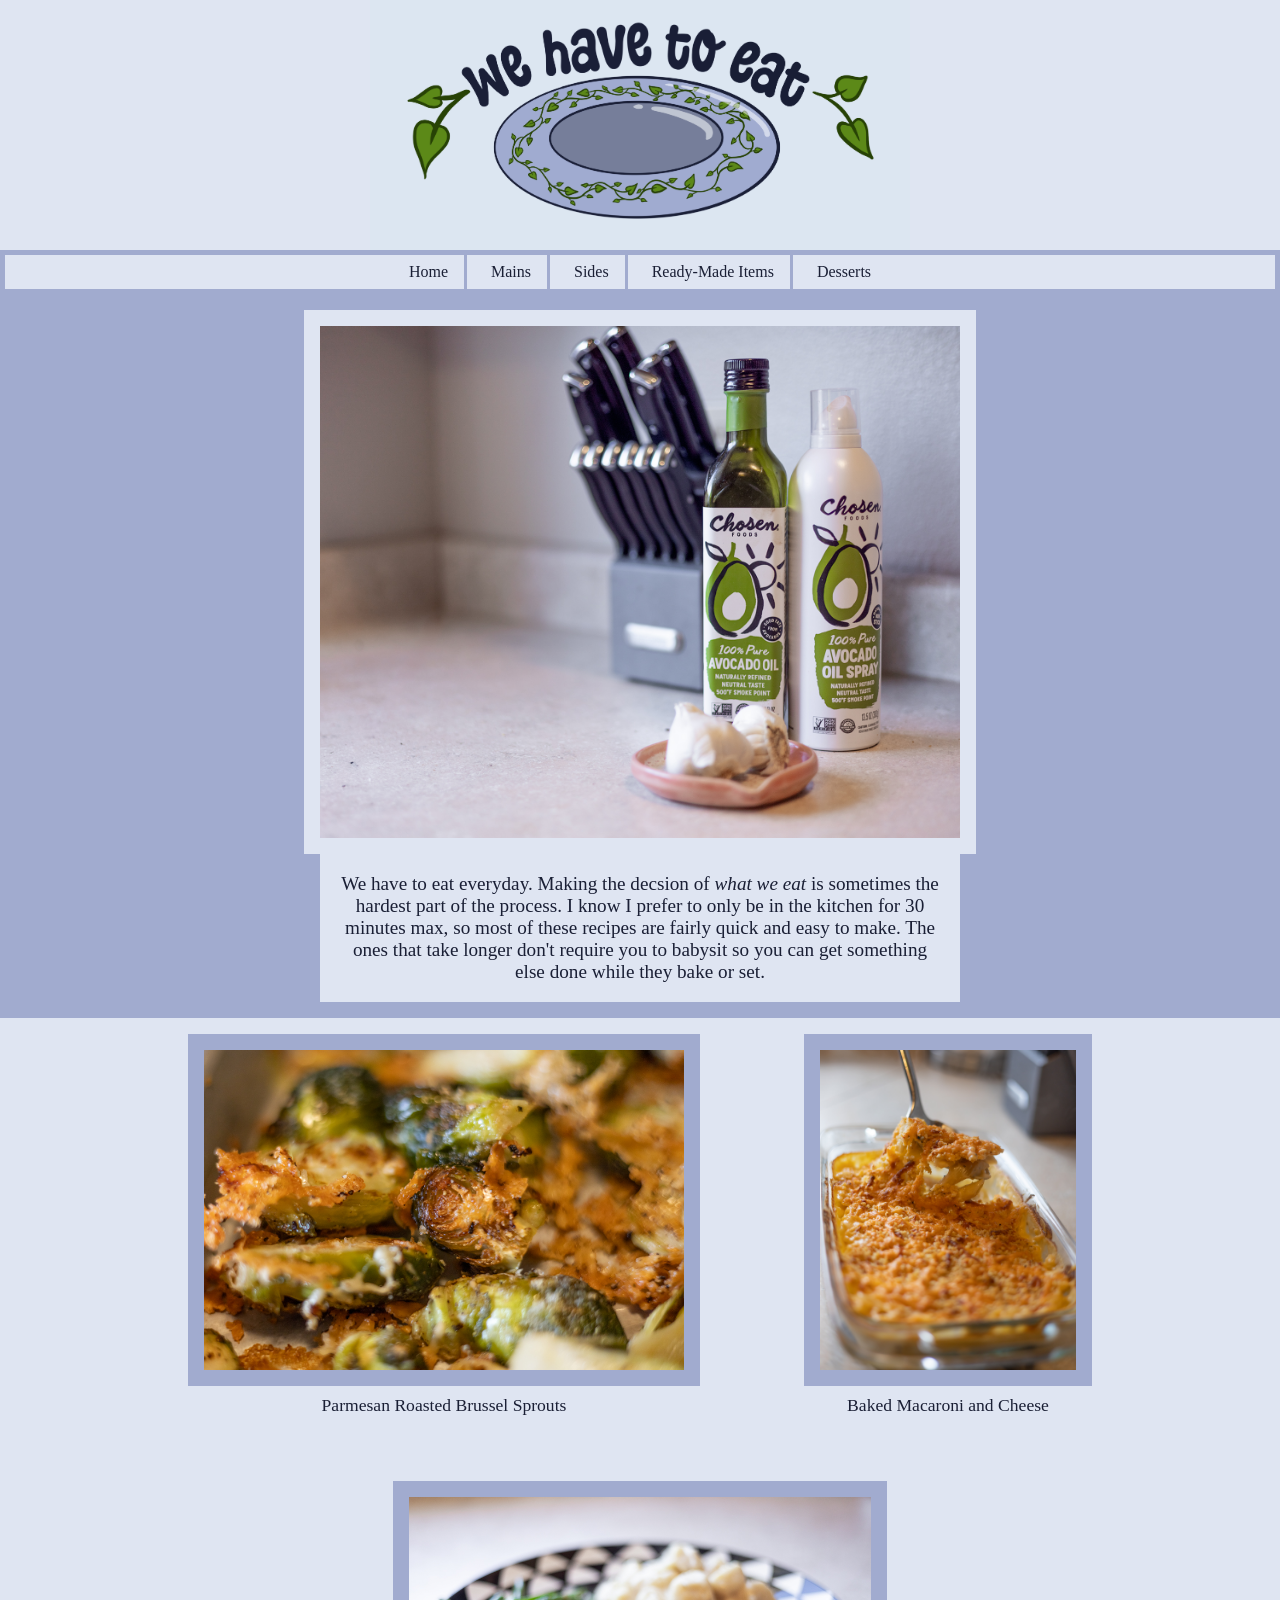
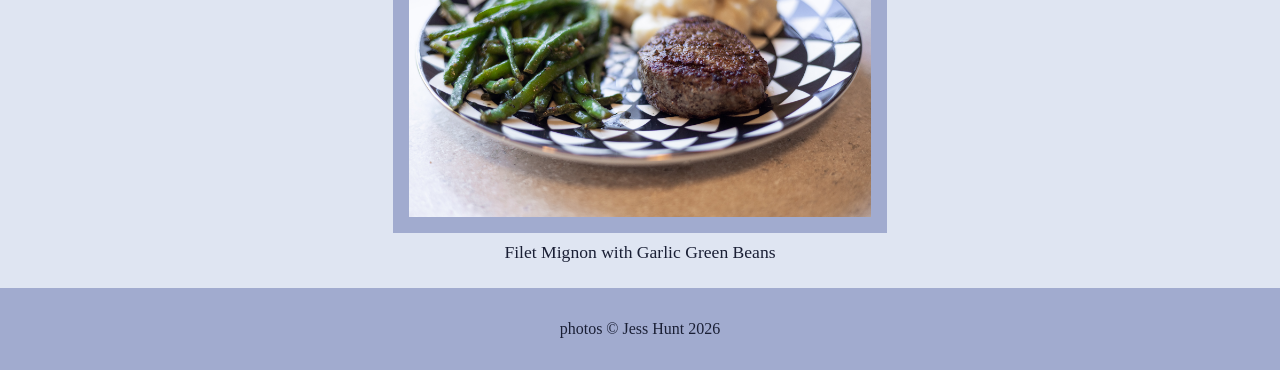
<file: index.html>
<!DOCTYPE html>
<html lang="en">
<head>
    <meta charset="UTF-8">
    <meta name="viewport" content="width=device-width, initial-scale=1.0">
    <title>Because We Have to Eat- meals to spice up the rotation</title>
    <link rel="stylesheet" href="_styles/stylesheet.css">
    <link rel="stylesheet" href="_styles/format.css">
    <link rel="stylesheet" href="_styles/active.css">
</head>
<body>

    <!-- SITE HEADER: logo and main navigation -->
    <header>
       <div class="logo-container">
            <img src="_images/web_logo.png" alt="We Have to Eat">
        </div>
        
       
    </header>
     <nav>
            <ul>
                <li><a href="#">Home</a></li>
                <li><a href="mains.html">Mains</a></li>
                <li><a href="sides.html">Sides</a></li>
                <li><a href="readymade.html">Ready-Made Items</a></li>
                <li><a href="desserts.html">Desserts</a></li>
            </ul>
        </nav>

    <!-- MAIN CONTENT: recipes and info-->
    <main>
        
       <div>
        <figure class="featured-image"><img src="_images/oil.jpg" alt="oil and garlic">
        <figcaption>We have to eat everyday. Making the decsion of <em>what we eat</em> is sometimes the hardest part of the process. I know I prefer to only be in the kitchen for 30 minutes max, so most of these recipes are fairly quick and easy to make. The ones that take longer don't require you to babysit so you can get something else done while they bake or set. </figcaption>
        </figure>
      </div>
      <div class="thumbnail-container">
       <a href="sides.html#parm_bs"> <figure class="thumbnail"><img src="_images/brussel2.jpg" alt="crispy brussel sprouts"><figcaption> Parmesan Roasted Brussel Sprouts</figcaption></figure></a>
       <a href="sides.html#bmc"><figure class="thumbnail"><img src="_images/mac.jpg" alt="mac and cheese"><figcaption>Baked Macaroni and Cheese</figcaption></figure></a>
       <a href="mains/filetmignon.html"><figure class="thumbnail"><img src="_images/steak.jpg" alt="steak with garlic green beans"><figcaption>Filet Mignon with Garlic Green Beans</figcaption></figure></a>
    
 </div>
    
    </main>

    <!-- SITE FOOTER: Copyright  -->
    <footer>
       photos &copy; Jess Hunt 2026
    </footer>

</body>
</html>
</file>
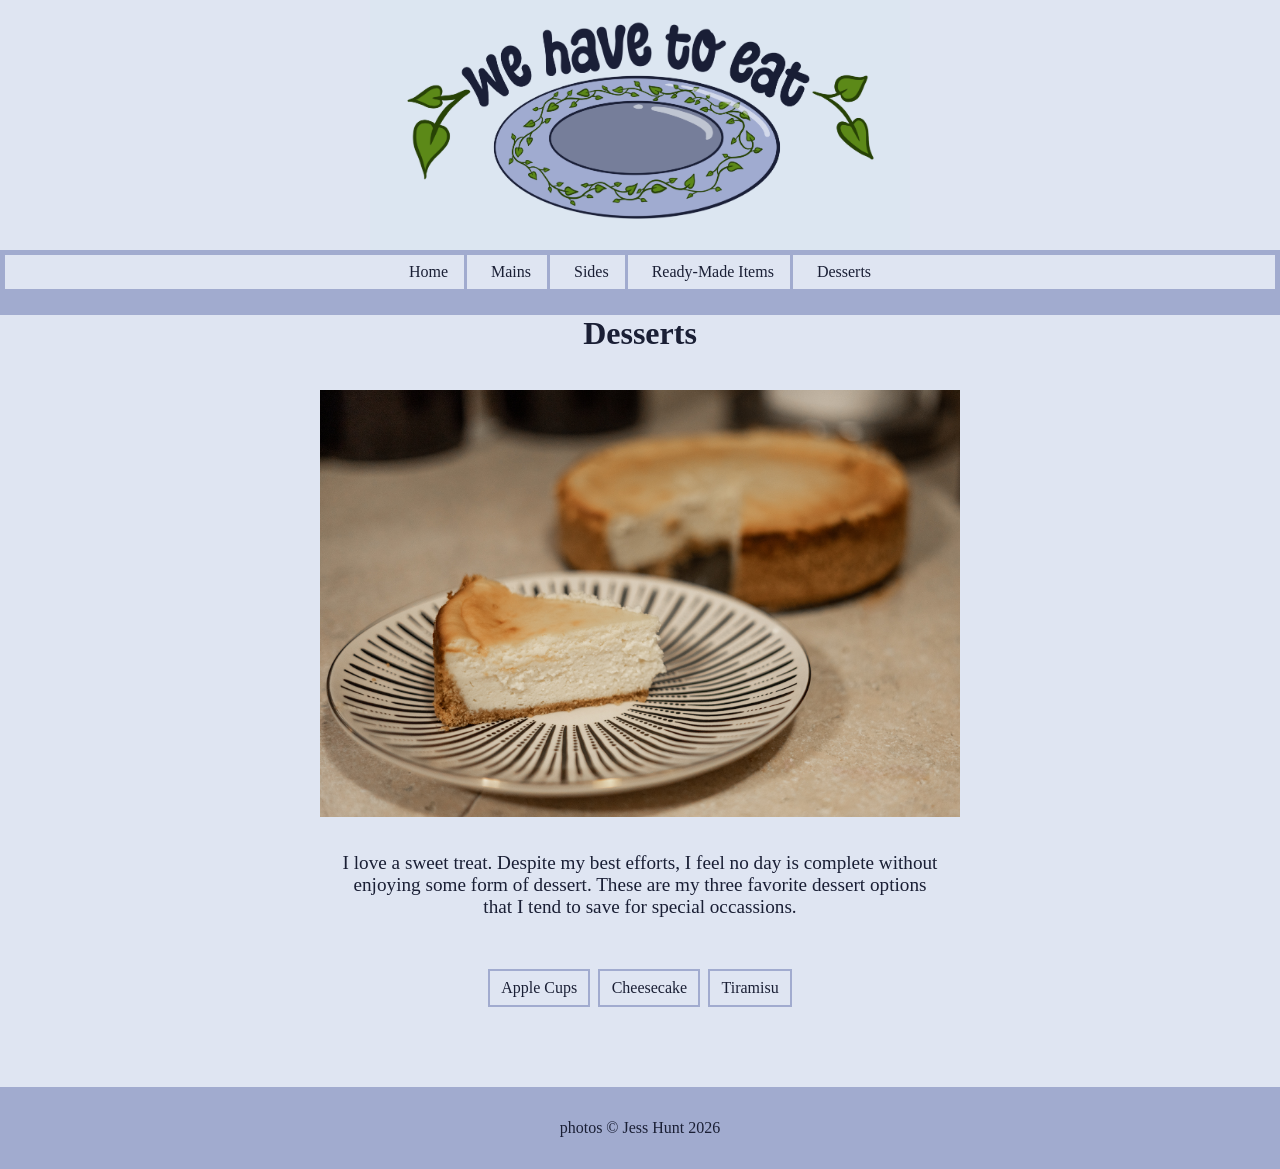
<file: desserts.html>
<!DOCTYPE html>
<html lang="en">
<head>
    <meta charset="UTF-8">
    <meta name="viewport" content="width=device-width, initial-scale=1.0">
    <title>Because We Have to Eat- meals to spice up the rotation</title>
    <link rel="stylesheet" href="_styles/stylesheet.css">
    <link rel="stylesheet" href="_styles/format.css">
    <link rel="stylesheet" href="_styles/active.css">
</head>
<body>

    <!-- SITE HEADER: logo and main navigation -->
    <header>
        <div class="logo-container">
            <img src="_images/web_logo.png" alt="We Have to Eat">
        </div>
        
       </header>
  <nav>
            <ul>
                <li><a href="index.html">Home</a></li>
                <li><a href="mains.html">Mains</a></li>
                <li><a href="sides.html">Sides</a></li>
                <li><a href="readymade.html">Ready-Made Items</a></li>
                <li><a href="desserts.html">Desserts</a></li>
            </ul>
        </nav>
    <!-- MAIN CONTENT: recipes and info-->
    <main>
        
       <div class="container">
        <h1 class="center">Desserts</h1>
        <figure class="featured-image"><img src="_images/cheese.jpg" alt="desserts"><figcaption>I love a sweet treat. Despite my best efforts, I feel no day is complete without enjoying some form of dessert. These are my three favorite dessert options that I tend to save for special occassions.</figcaption></figure>
      
    <ul class="circle_back">
        <li> <a href="desserts/apple.html">Apple Cups</a></li>
        <li> <a href="desserts/cheesecake.html">Cheesecake</a></li>
        <li> <a href="desserts/tiramisu.html">Tiramisu</a></li>
    </ul>
 </div>
    
    </main>

    <!-- SITE FOOTER: Copyright  -->
    <footer>
        photos &copy; Jess Hunt 2026
    </footer>

</body>
</html>
</file>
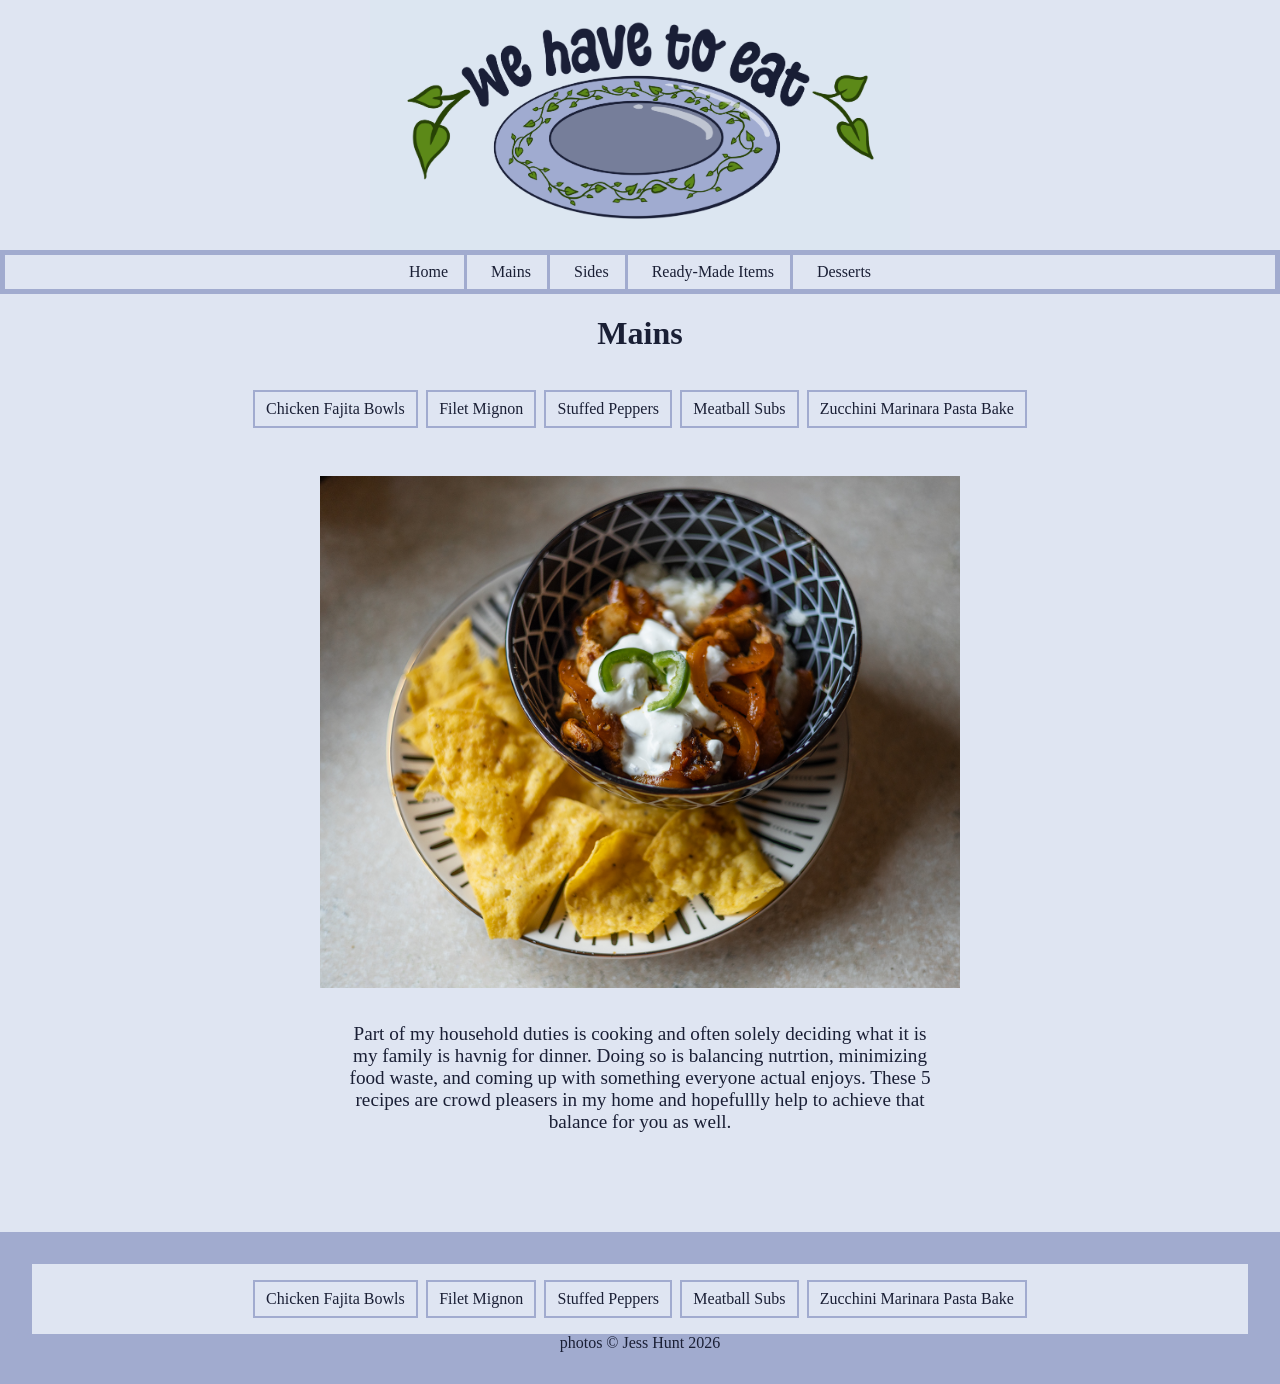
<file: mains.html>
<!DOCTYPE html>
<html lang="en">
<head>
    <meta charset="UTF-8">
    <meta name="viewport" content="width=device-width, initial-scale=1.0">
    <title>Because We Have to Eat- meals to spice up the rotation</title>
    <link rel="stylesheet" href="_styles/stylesheet.css">
    <link rel="stylesheet" href="_styles/format.css">
    <link rel="stylesheet" href="_styles/active.css">
</head>
<body>

    <!-- SITE HEADER: logo and main navigation -->
    <header>
        <div class="logo-container">
            <img src="_images/web_logo.png" alt="We Have to Eat">
        </div>
       
    </header>
 
        <nav>
            <ul>
                <li><a href="index.html">Home</a></li>
                <li><a href="mains.html">Mains</a></li>
                <li><a href="sides.html">Sides</a></li>
                <li><a href="readymade.html">Ready-Made Items</a></li>
                <li><a href="desserts.html">Desserts</a></li>
            </ul>
        </nav>
    <!-- MAIN CONTENT: recipes and info-->
    <main class="container">
        <h1 class="center">Mains</h1>
            <ul class="circle_back">
        <li> <a href= "mains/fajitabowls.html">Chicken Fajita Bowls</a></li>
        <li> <a href= "mains/filetmignon.html">Filet Mignon</a></li>
        <li> <a href= "mains/stuffedpeppers.html">Stuffed Peppers</a></li>
        <li> <a href= "mains/subs.html">Meatball Subs</a></li>
        <li> <a href= "mains/zucchini.html">Zucchini Marinara Pasta Bake</a></li>
    </ul>
        
       <div>
       <figure class="featured-image"><img src="_images/bowl2.jpg"><figcaption> Part of my household duties is cooking and often solely deciding what it is my family is havnig for dinner. Doing so is balancing nutrtion, minimizing food waste, and coming up with something everyone actual enjoys. These 5 recipes are crowd pleasers in my home and hopefullly help to achieve that balance for you as well.</figcaption></figure>
       

   
</div>
    
    </main>

    <!-- SITE FOOTER: Copyright  -->
    <footer>
         <ul class="circle_back">
        <li> <a href= "mains/fajitabowls.html">Chicken Fajita Bowls</a></li>
        <li> <a href= "mains/filetmignon.html">Filet Mignon</a></li>
        <li> <a href= "mains/stuffedpeppers.html">Stuffed Peppers</a></li>
        <li> <a href= "mains/subs.html">Meatball Subs</a></li>
        <li> <a href= "mains/zucchini.html">Zucchini Marinara Pasta Bake</a></li>
    </ul>
       photos &copy; Jess Hunt 2026
    </footer>

</body>
</html>
</file>
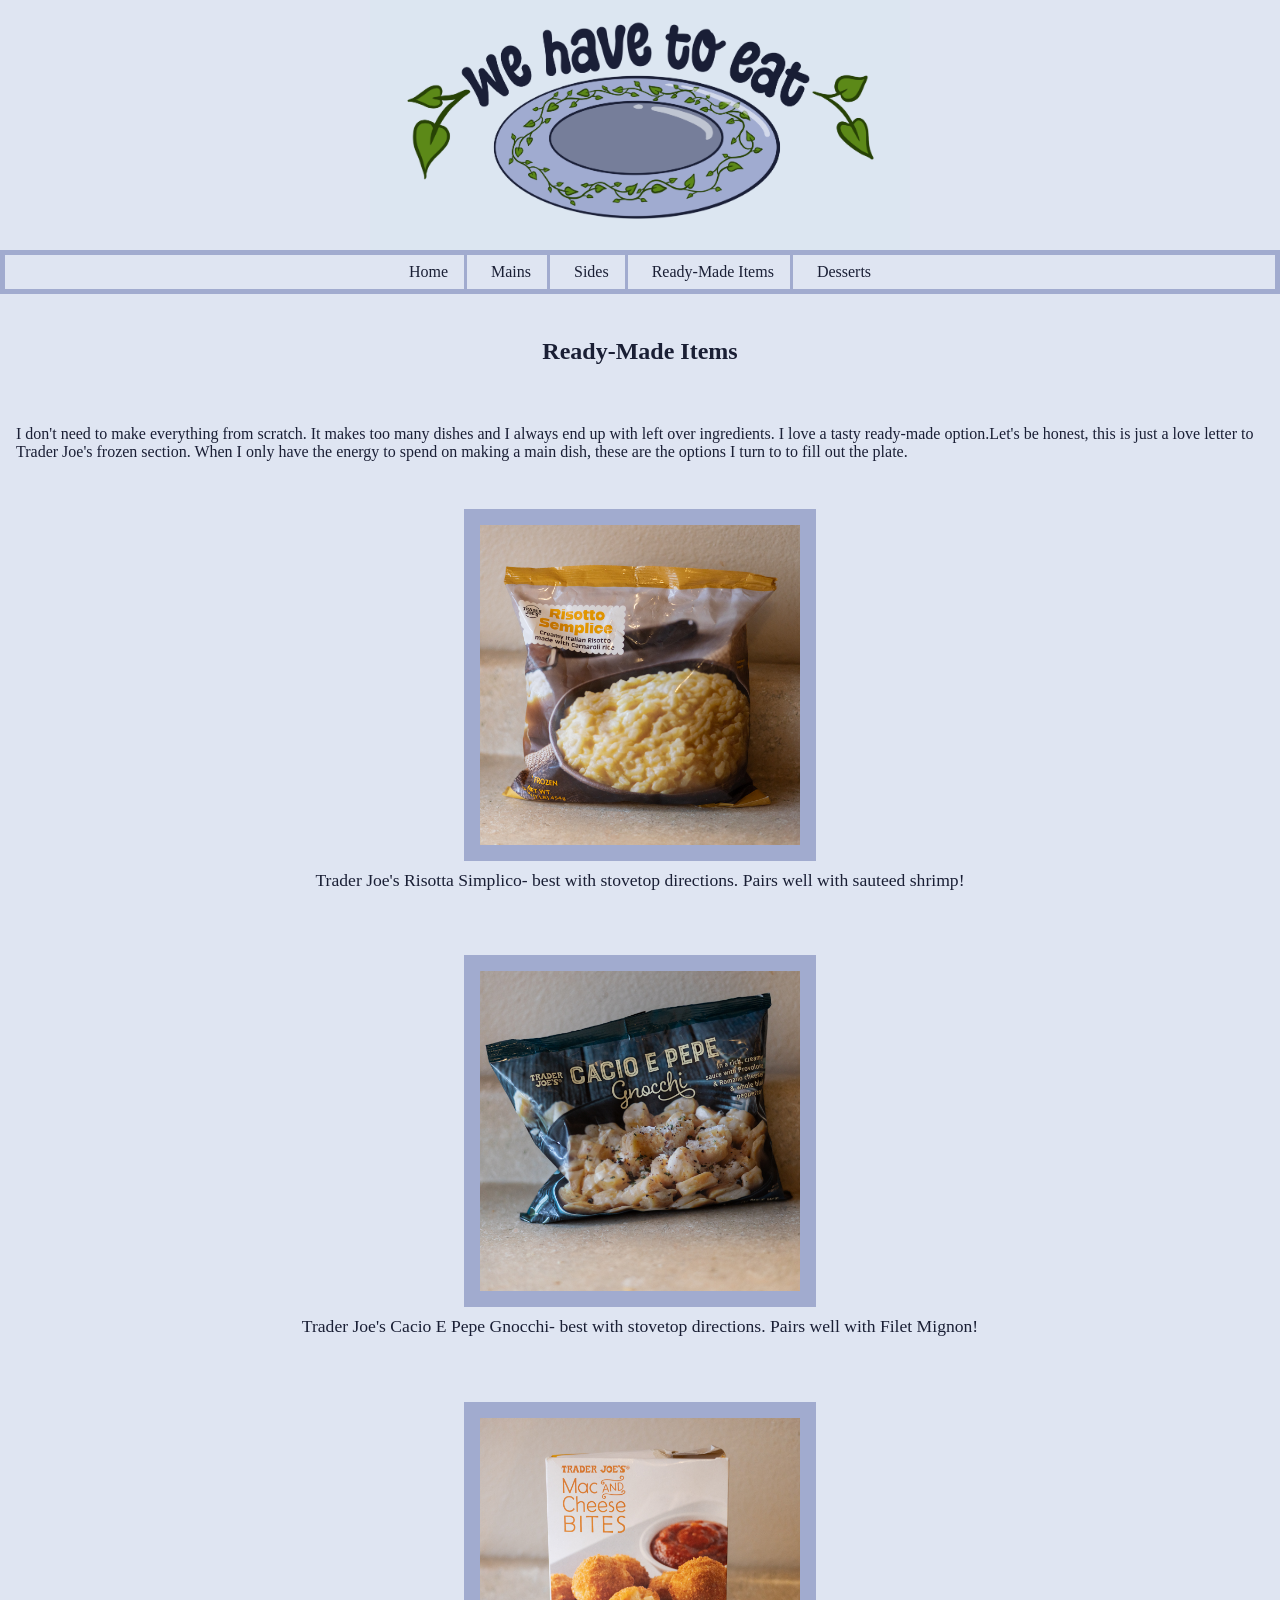
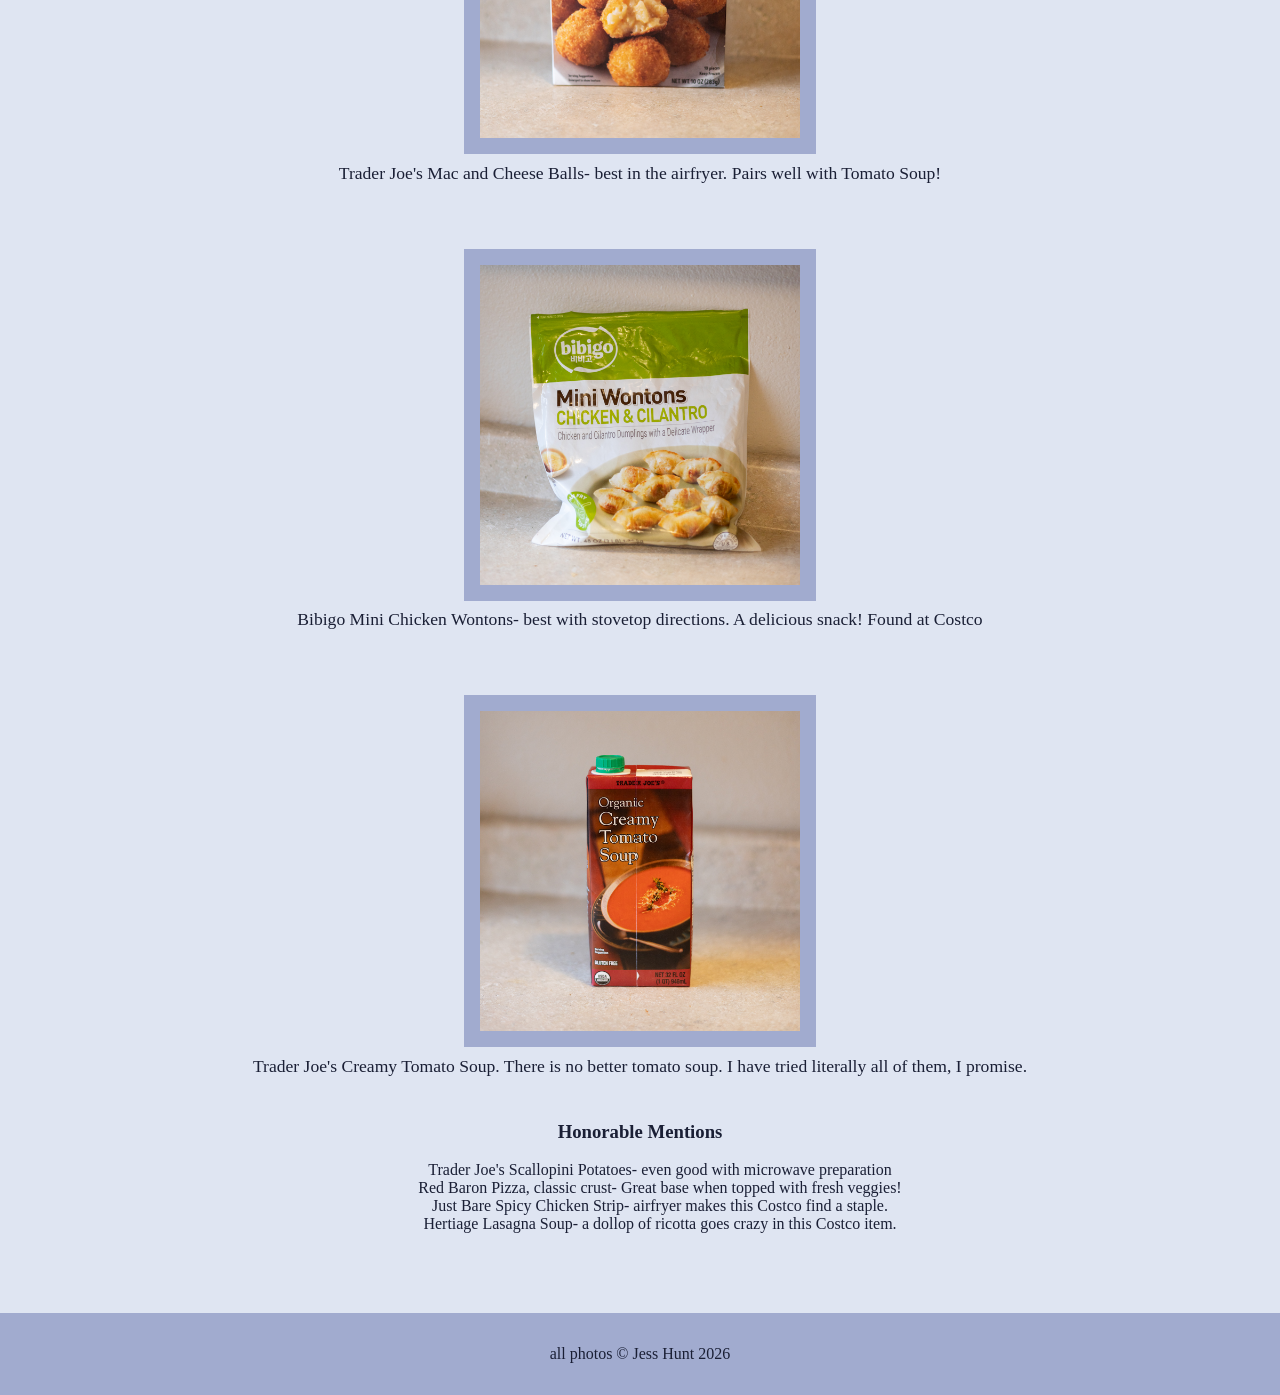
<file: readymade.html>
<!DOCTYPE html>
<html lang="en">
<head>
    <meta charset="UTF-8">
    <meta name="viewport" content="width=device-width, initial-scale=1.0">
    <title>Because We Have to Eat- meals to spice up the rotation</title>
    <link rel="stylesheet" href="_styles/stylesheet.css">
    <link rel="stylesheet" href="_styles/format.css">
    <link rel="stylesheet" href="_styles/active.css">
</head>
<body>

    <!-- SITE HEADER: logo and main navigation -->
    <header>
        <div class="logo-container">
            <img src="_images/web_logo.png" alt="We Have to Eat">
        </div>
        
    
    </header>
        <nav>
            <ul>
                <li><a href="index.html">Home</a></li>
                <li><a href="mains.html">Mains</a></li>
                <li><a href="sides.html">Sides</a></li>
                <li><a href="#">Ready-Made Items</a></li>
                <li><a href="desserts.html">Desserts</a></li>
            </ul>
        </nav>

    <!-- MAIN CONTENT: recipes and info-->
    <main class="container">
        
<h2 class="center">Ready-Made Items</h2>
       
       <p> I don't need to make everything from scratch. It makes too many dishes and I always end up with left over ingredients. I love a tasty ready-made option.Let's be honest, this is just a love letter to Trader Joe's frozen section. When I only have the energy to spend on making a main dish, these are the options I turn to to fill out the plate. </p>
    <div class="thumbnail-container">
        <figure class="thumbnail"> <img src="_images/rm1.jpg" alt= "risotto"><figcaption> Trader Joe's Risotta Simplico- best with stovetop directions. Pairs well with sauteed shrimp!</figcaption></figure>
        <figure class="thumbnail"> <img src="_images/rm2.jpg" alt= "gnocchi"><figcaption> Trader Joe's Cacio E Pepe Gnocchi- best with stovetop directions. Pairs well with Filet Mignon!</figcaption></figure>
        <figure class="thumbnail"> <img src="_images/rm3.jpg" alt= "mac and cheese balls"><figcaption> Trader Joe's Mac and Cheese Balls- best in the airfryer. Pairs well with Tomato Soup!</figcaption></figure>
        <figure class="thumbnail"> <img src="_images/rm4.jpg" alt= "mac and cheese balls"><figcaption> Bibigo Mini Chicken Wontons- best with stovetop directions. A delicious snack! Found at Costco</figcaption></figure>
        <figure class="thumbnail"> <img src="_images/rm5.jpg" alt= "mac and cheese balls"><figcaption> Trader Joe's Creamy Tomato Soup. There is no better tomato soup. I have tried literally all of them, I promise.</figcaption></figure>
    </div>
    <h3 class="center">Honorable Mentions</h3>
<ul class="center">
<li> Trader Joe's Scallopini Potatoes- even good with microwave preparation </li>
<li> Red Baron Pizza, classic crust- Great base when topped with fresh veggies!</li>
<li> Just Bare Spicy Chicken Strip- airfryer makes this Costco find a staple.</li>
<li> Hertiage Lasagna Soup- a dollop of ricotta goes crazy in this Costco item.</li>

</ul>

    </main>

    <!-- SITE FOOTER: Copyright  -->
    <footer>
        all photos &copy; Jess Hunt 2026
    </footer>

</body>
</html>
</file>
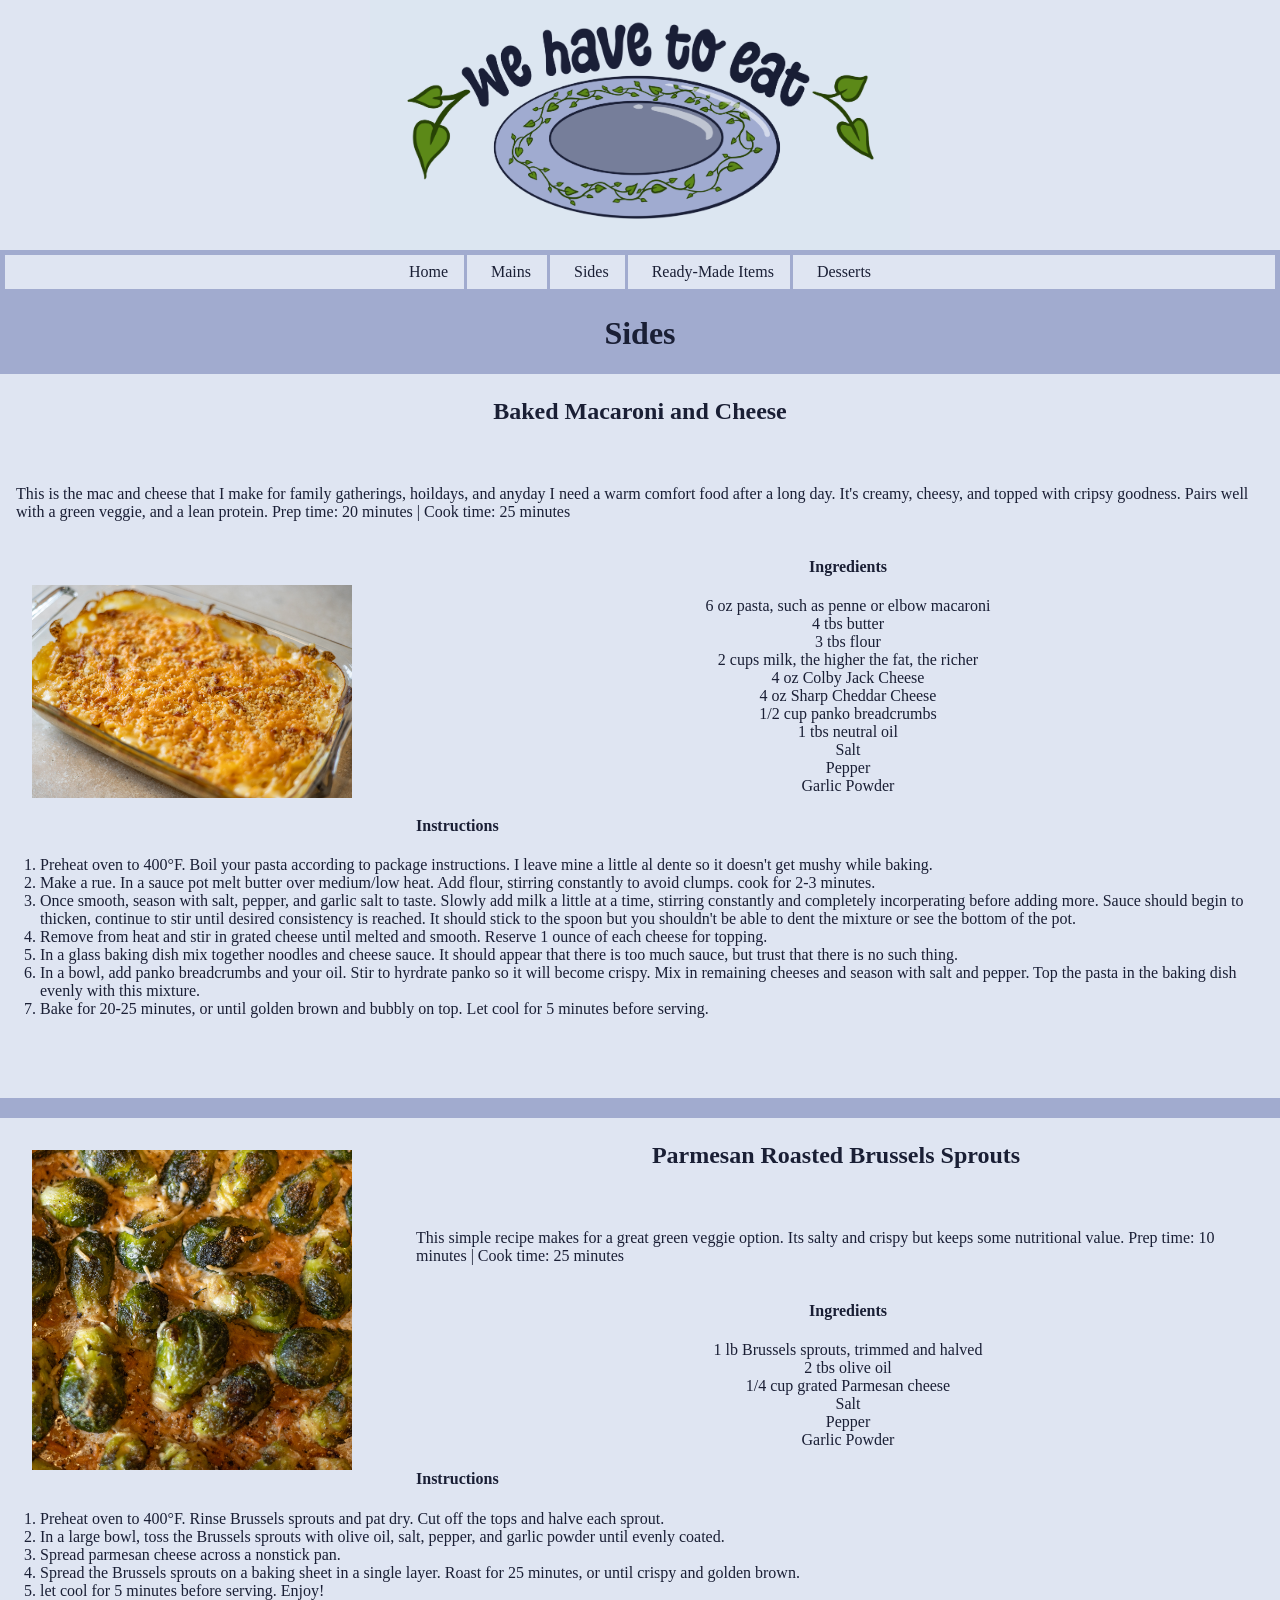
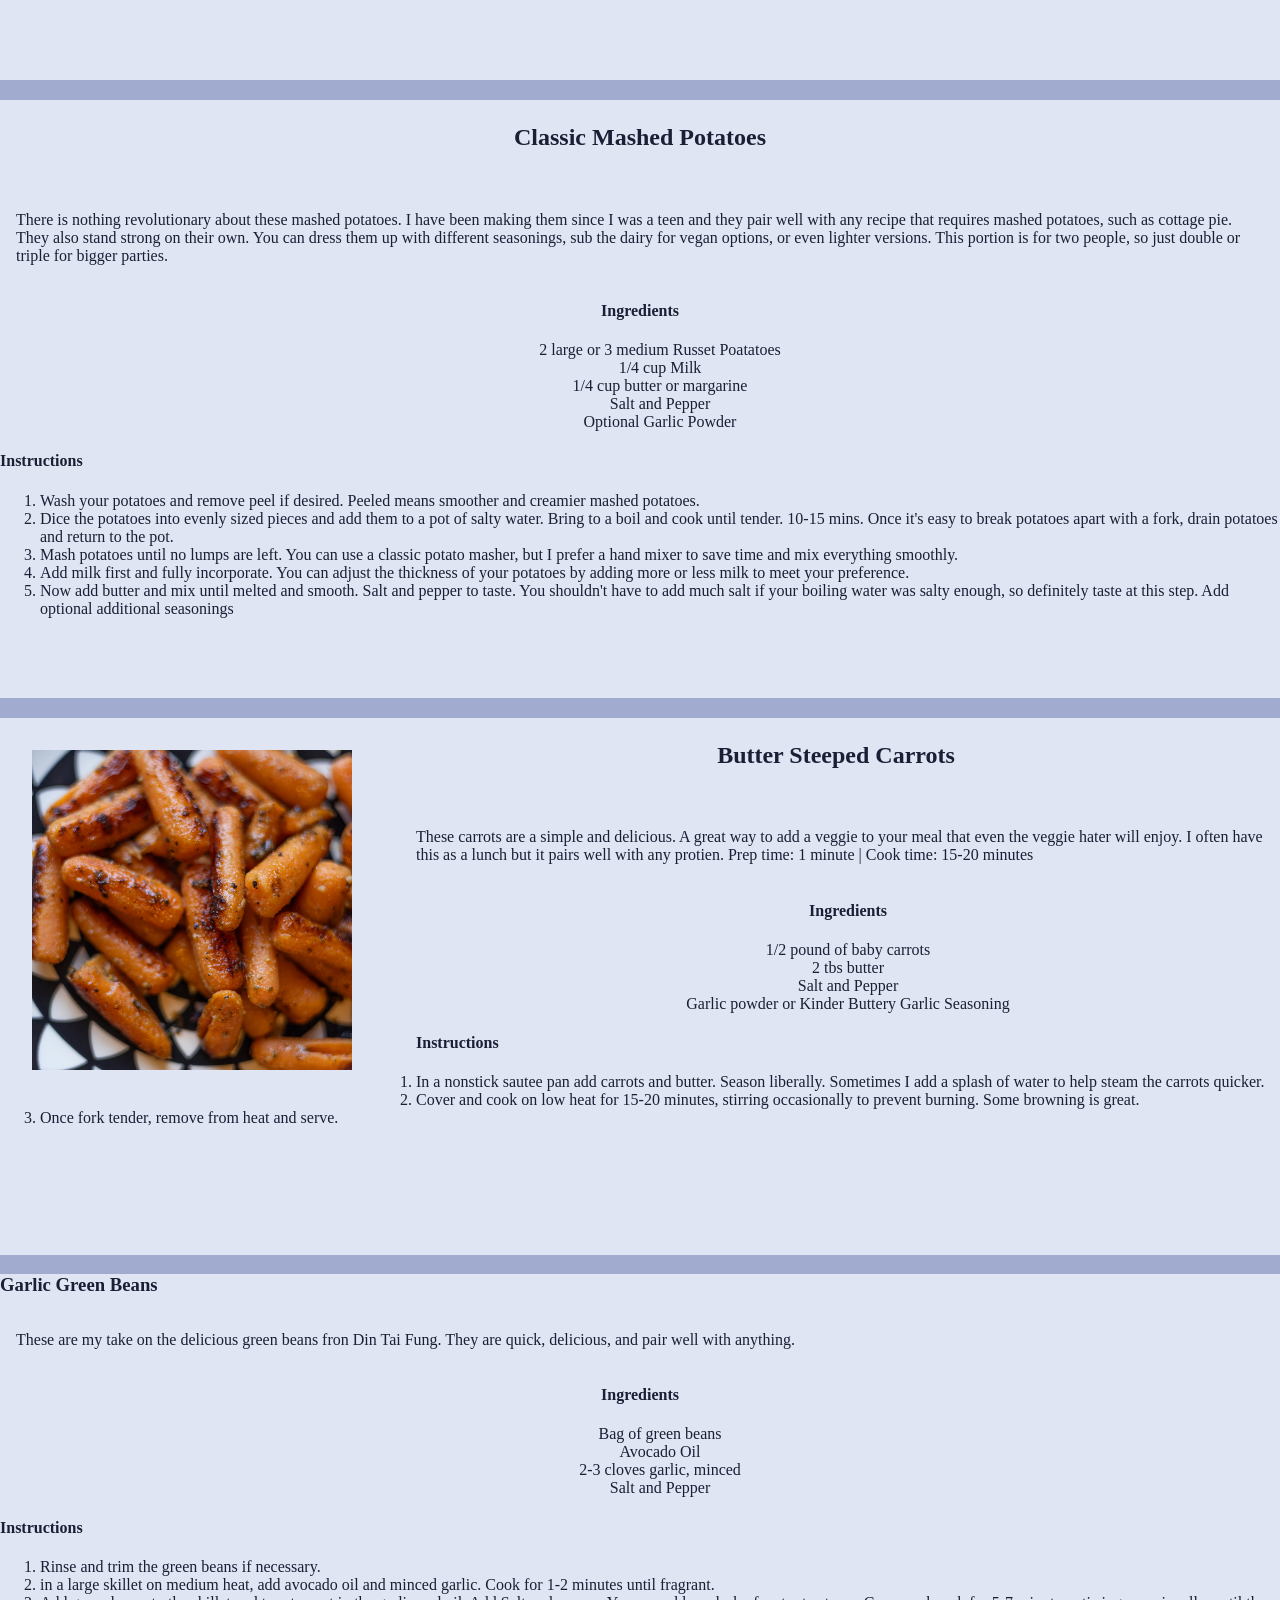
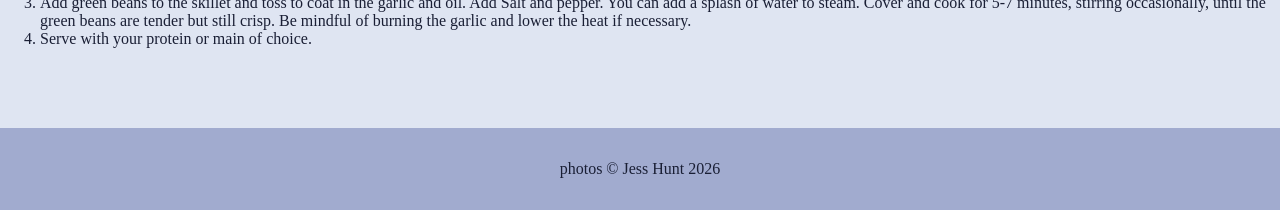
<file: sides.html>
<!DOCTYPE html>
<html lang="en">
<head>
    <meta charset="UTF-8">
    <meta name="viewport" content="width=device-width, initial-scale=1.0">
    <title>Because We Have to Eat- meals to spice up the rotation</title>
    <link rel="stylesheet" href="_styles/stylesheet.css">
    <link rel="stylesheet" href="_styles/format.css">
    <link rel="stylesheet" href="_styles/active.css">
</head>
<body>

    <!-- SITE HEADER: logo and main navigation -->
    <header>
        <div class="logo-container">
            <img src="_images/web_logo.png" alt="We Have to Eat">
        </div>
      
        
    </header>
    <nav>
            <ul>
                <li><a href="index.html">Home</a></li>
                <li><a href="mains.html">Mains</a></li>
                <li><a href="sides.html">Sides</a></li>
                <li><a href="readymade.html">Ready-Made Items</a></li>
                <li><a href="desserts.html">Desserts</a></li>
            </ul>
        </nav>

    <!-- MAIN CONTENT: recipes and info-->
    <main class="index">
          <h1 class="center"> Sides</h1>
       <div class="container" id="bmc">
        <h2>Baked Macaroni and Cheese</h2>
       <p> This is the mac and cheese that I make for family gatherings, hoildays, and anyday I need a warm comfort food after a long day. It's creamy, cheesy, and topped with cripsy goodness. Pairs well with a green veggie, and a lean protein. Prep time: 20 minutes | Cook time: 25 minutes</p>
         <img src="_images/mac1.jpg" alt="Baked Macaroni and Cheese"> 
       <h4 class="center"> Ingredients </h4>
       <ul class="center">
        <li>6 oz pasta, such as penne or elbow macaroni</li>
        <li>4 tbs butter</li>
        <li>3 tbs flour</li>
        <li>2 cups milk, the higher the fat, the richer</li>
        <li>4 oz Colby Jack Cheese</li>
        <li>4 oz Sharp Cheddar Cheese</li>
        <li>1/2 cup panko breadcrumbs</li>
        <li>1 tbs neutral oil</li>
        <li>Salt</li>
        <li>Pepper</li>
        <li>Garlic Powder</li>
       </ul>
       <h4> Instructions </h4>
       <ol>
        <li>Preheat oven to 400°F. Boil your pasta according to package instructions. I leave mine a little al dente so it doesn't get mushy while baking.</li>
        <li>Make a rue. In a sauce pot melt butter over medium/low heat. Add flour, stirring constantly to avoid clumps. cook for 2-3 minutes.</li>
        <li> Once smooth, season with salt, pepper, and garlic salt to taste. Slowly add milk a little at a time, stirring constantly and completely incorperating before adding more. Sauce should begin to thicken, continue to stir until desired consistency is reached. It should stick to the spoon but you shouldn't be able to dent the mixture or see the bottom of the pot.</li>
        <li>Remove from heat and stir in grated cheese until melted and smooth. Reserve 1 ounce of each cheese for topping.</li>
        <li> In a glass baking dish mix together noodles and cheese sauce. It should appear that there is too much sauce, but trust that there is no such thing. </li>
        <li> In a bowl, add panko breadcrumbs and your oil. Stir to hyrdrate panko so it will become crispy. Mix in remaining cheeses and season with salt and pepper. Top the pasta in the baking dish evenly with this mixture.</li>
        <li> Bake for 20-25 minutes, or until golden brown and bubbly on top. Let cool for 5 minutes before serving.</li>
       </ol>
    </div>
    <div class="container" id="parm_bs">
         <img src="_images/brussel.jpg" alt="Brussels Sprouts">
        <h2> Parmesan Roasted Brussels Sprouts </h2>
        <p> This simple recipe makes for a great green veggie option. Its salty and crispy but keeps some nutritional value. Prep time: 10 minutes | Cook time: 25 minutes</p>
        
        <h4 class="center"> Ingredients </h4>
        <ul class="center">
            <li>1 lb Brussels sprouts, trimmed and halved</li>
            <li>2 tbs olive oil</li>
            <li>1/4 cup grated Parmesan cheese</li>
            <li>Salt</li>
            <li>Pepper</li>
            <li>Garlic Powder</li>
        </ul>
        <h4> Instructions </h4>
        <ol>
            <li>Preheat oven to 400°F. Rinse Brussels sprouts and pat dry. Cut off the tops and halve each sprout.</li>
            <li> In a large bowl, toss the Brussels sprouts with olive oil, salt, pepper, and garlic powder until evenly coated.</li>
            <li> Spread parmesan cheese across a nonstick pan.</li>
            <li> Spread the Brussels sprouts on a baking sheet in a single layer. Roast for 25 minutes, or until crispy and golden brown.</li>
            <li>let cool for 5 minutes before serving. Enjoy!</li>
        </ol>
</div>
<div class="container">
    
    <h2> Classic Mashed Potatoes </h2>
    <p> There is nothing revolutionary about these mashed potatoes. I have been making them since I was a teen and they pair well with any recipe that requires mashed potatoes, such as cottage pie. They also stand strong on their own. You can dress them up with different seasonings, sub the dairy for vegan options, or even lighter versions. This portion is for two people, so just double or triple for bigger parties.</p>
    <h4 class="center"> Ingredients </h4>
    <ul class="center">
        <li>2 large or 3 medium Russet Poatatoes </li>
        <li>1/4 cup Milk </li>
        <li> 1/4 cup butter or margarine</li>
        <li>Salt and Pepper</li>
        <li> Optional Garlic Powder</li>
    </ul>
    <h4> Instructions  </h4>
    <ol>
        <li> Wash your potatoes and remove peel if desired. Peeled means smoother and creamier mashed potatoes.</li>
        <li> Dice the potatoes into evenly sized pieces and add them to a pot of salty water. Bring to a boil and cook until tender. 10-15 mins. Once it's easy to break potatoes apart with a fork, drain potatoes and return to the pot. </li>
        <li> Mash potatoes until no lumps are left. You can use a classic potato masher, but I prefer a hand mixer to save time and mix everything smoothly. </li>
        <li> Add milk first and fully incorporate. You can adjust the thickness of your potatoes by adding more or less milk to meet your preference.</li>
        <li> Now add butter and mix until melted and smooth. Salt and pepper to taste. You shouldn't have to add much salt if your boiling water was salty enough, so definitely taste at this step. Add optional additional seasonings</li>
    </ol>
</div>
<div class="bigcontainer">
        <img src="_images/carrots.jpg" alt="Butter Steeped Carrots">
    <h2> Butter Steeped Carrots</h2>
    <p> These carrots are a simple and delicious. A great way to add a veggie to your meal that even the veggie hater will enjoy. I often have this as a lunch but it pairs well with any protien. Prep time: 1 minute | Cook time: 15-20 minutes</p>
    <h4 class="center"> Ingredients </h4>
    <ul class="center">
        <li> 1/2 pound of baby carrots</li>
        <li> 2 tbs butter</li>
        <li> Salt and Pepper</li>
        <li> Garlic powder or Kinder Buttery Garlic Seasoning</li>
       </ul>
       <h4> Instructions </h4>
       <ol>
        <li> In a nonstick sautee pan add carrots and butter. Season liberally. Sometimes I add a splash of water to help steam the carrots quicker.</li>
        <li>Cover and cook on low heat for 15-20 minutes, stirring occasionally to prevent burning. Some browning is great.</li>
        <li> Once fork tender, remove from heat and serve.</li>
       </ol> 
       </div>
       <div class="container">
        <h3> Garlic Green Beans</h3>
        <p> These are my take on the delicious green beans fron Din Tai Fung. They are quick, delicious, and pair well with anything. </p>
        <h4 class="center"> Ingredients </h4>
        <ul class="center">
            <li>Bag of green beans</li>
            <li>Avocado Oil</li>
            <li>2-3 cloves garlic, minced</li>
            <li>Salt and Pepper</li>
        </ul>
        <h4> Instructions  </h4>
        <ol>
            <li> Rinse and trim the green beans if necessary.</li>
            <li> in a large skillet on medium heat, add avocado oil and minced garlic. Cook for 1-2 minutes until fragrant.</li>
            <li> Add green beans to the skillet and toss to coat in the garlic and oil. Add Salt and pepper. You can add a splash of water to steam. Cover and cook for 5-7 minutes, stirring occasionally, until the green beans are tender but still crisp. Be mindful of burning the garlic and lower the heat if necessary.</li>
            <li> Serve with your protein or main of choice.</li>
        </ol>
        </div>
    </main>

    <!-- SITE FOOTER: Copyright  -->
    <footer>
        photos &copy; Jess Hunt 2026
    </footer>

</body>
</html>
</file>
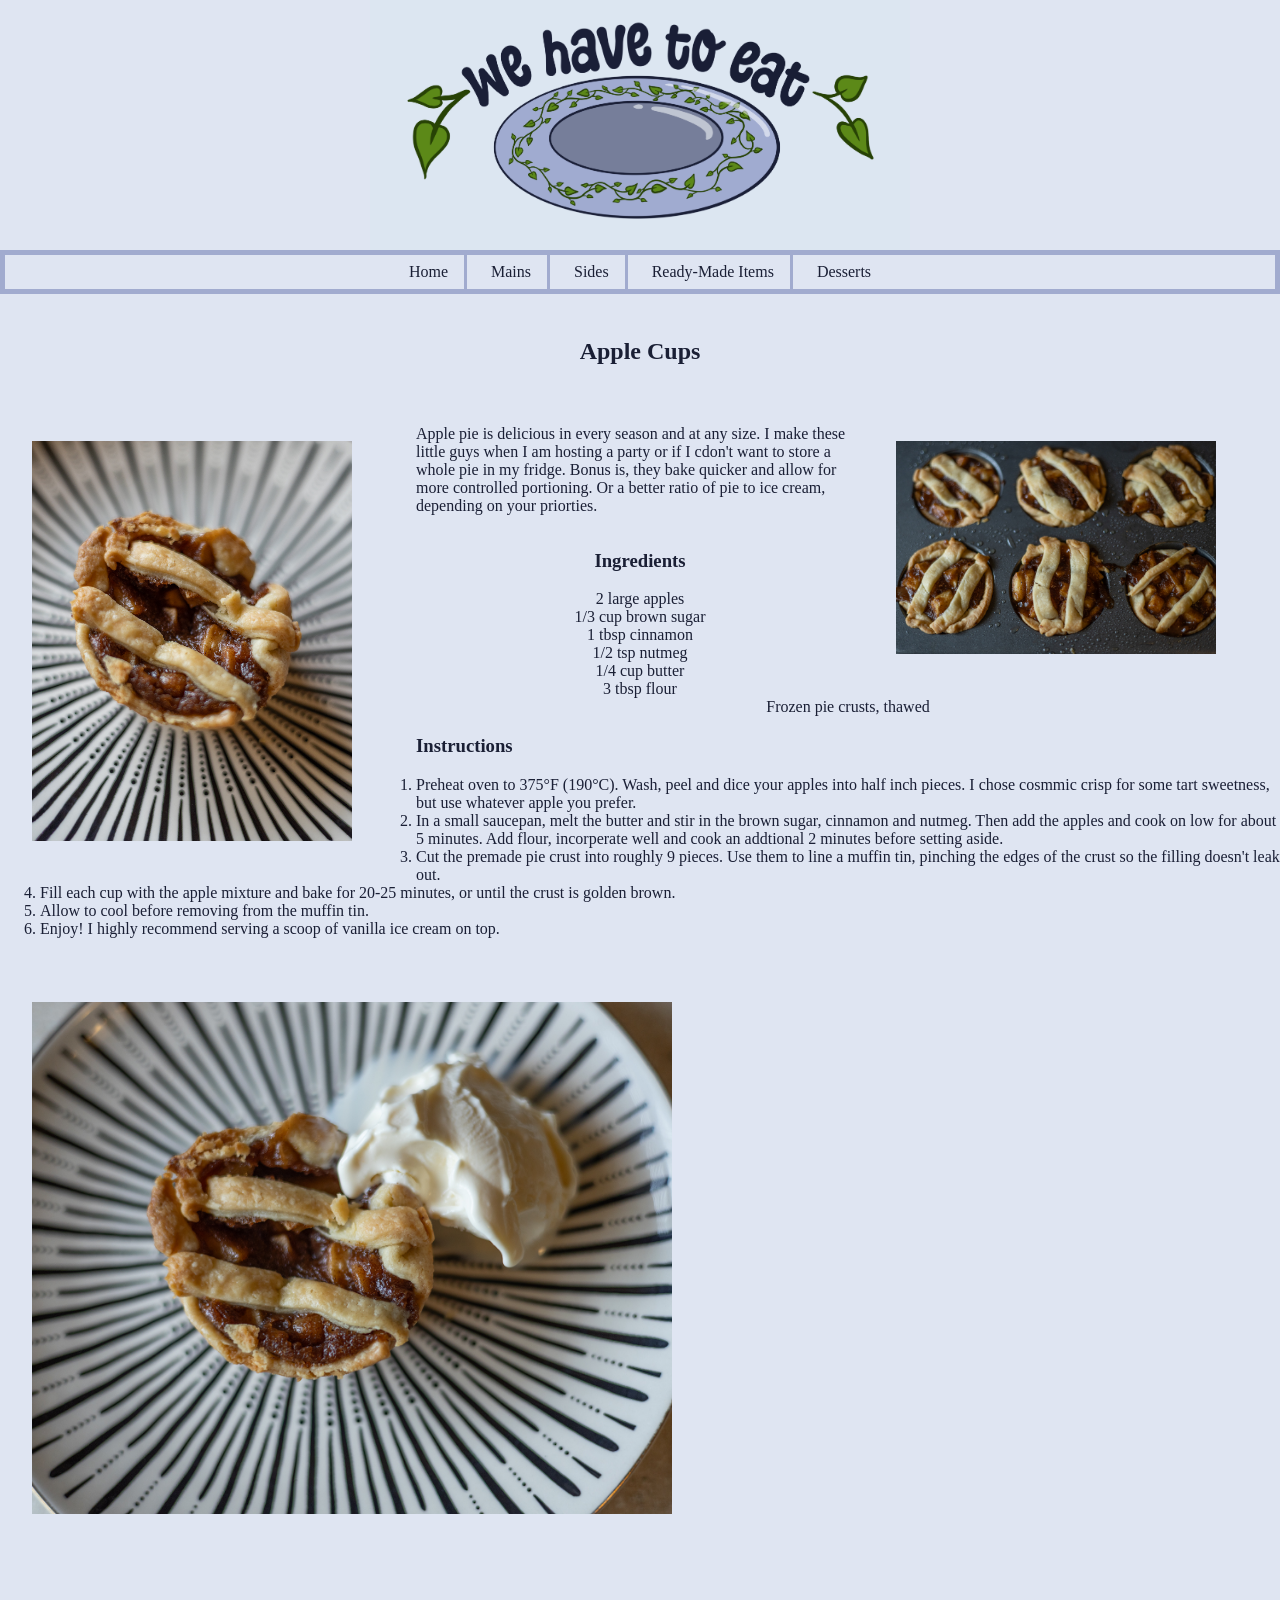
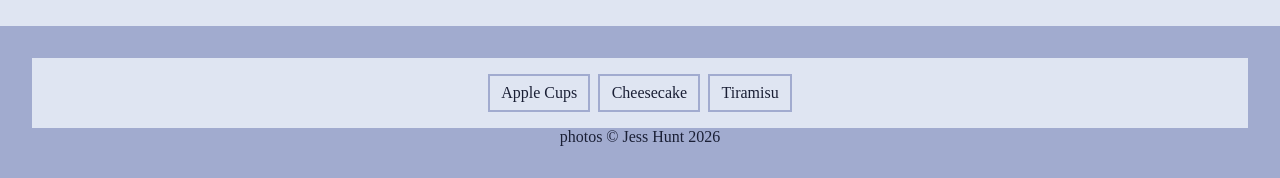
<file: desserts/apple.html>
<!DOCTYPE html>
<html lang="en">
<head>
    <meta charset="UTF-8">
    <meta name="viewport" content="width=device-width, initial-scale=1.0">
    <title>Because We Have to Eat- meals to spice up the rotation</title>
    <link rel="stylesheet" href="../_styles/stylesheet.css">
    <link rel="stylesheet" href="../_styles/format.css">
    <link rel="stylesheet" href="../_styles/active.css">
</head>
<body>

    <!-- SITE HEADER: logo and main navigation -->
    <header>
       <div class="logo-container">
            <img src="../_images/web_logo.png" alt="We Have to Eat">
        </div>
         </header>
      <nav>
            <ul>
                <li><a href="../index.html">Home</a></li>
                <li><a href="../mains.html">Mains</a></li>
                <li><a href="../sides.html">Sides</a></li>
                <li><a href="../readymade.html">Ready-Made Items</a></li>
                <li><a href="../desserts.html">Desserts</a></li>
            </ul>
        </nav>

    <!-- MAIN CONTENT: recipes and info-->
    <main class="container">
        <h2 class="center">Apple Cups</h2>
         <img src="../_images/apple1.jpg" alt="apple cups"><img class="right" src="../_images/apple2.jpg" alt="apple cups in tin">
         <div>
            <p> Apple pie is delicious in every season and at any size. I make these little guys when I am hosting a party or if I cdon't want to store a whole pie in my fridge. Bonus is, they bake quicker and allow for more controlled portioning. Or a better ratio of pie to ice cream, depending on your priorties.</p>
         <h3 class="center">Ingredients</h3>
         <ul class="center">
            <li> 2 large apples</li>
            <li> 1/3 cup brown sugar</li>
            <li> 1 tbsp cinnamon</li>
            <li> 1/2 tsp nutmeg</li>
            <li> 1/4 cup butter</li>
            <li> 3 tbsp flour</li>
            <li> Frozen pie crusts, thawed</li>
            </ul>
            
            <h3>Instructions</h3>
            <ol>
                <li> Preheat oven to 375°F (190°C). Wash, peel and dice your apples into half inch pieces. I chose cosmmic crisp for some tart sweetness, but use whatever apple you prefer.</li>
                <li> In a small saucepan, melt the butter and stir in the brown sugar, cinnamon and nutmeg. Then add the apples and cook on low for about 5 minutes. Add flour, incorperate well and cook an addtional 2 minutes before setting aside.</li>
                <li>Cut the premade pie crust into roughly 9 pieces. Use them to line a muffin tin, pinching the edges of the crust so the filling doesn't leak out.</li>
                <li> Fill each cup with the apple mixture and bake for 20-25 minutes, or until the crust is golden brown.</li>
                <li> Allow to cool before removing from the muffin tin.</li>
                <li>Enjoy! I highly recommend serving a scoop of vanilla ice cream on top.</li>
                </ol>
         </div>
    <img class="featured-image" src="../_images/apple.jpg" alt="apple cup slice">
        
    

   

    
    </main>

    <!-- SITE FOOTER: Copyright  -->
    <footer>
          <ul class="circle_back">
        <li> <a href="#">Apple Cups</a></li>
        <li> <a href="cheesecake.html">Cheesecake</a></li>
        <li> <a href="tiramisu.html">Tiramisu</a></li>
    </ul>
          photos &copy; Jess Hunt 2026
    </footer>

</body>
</html>
</file>
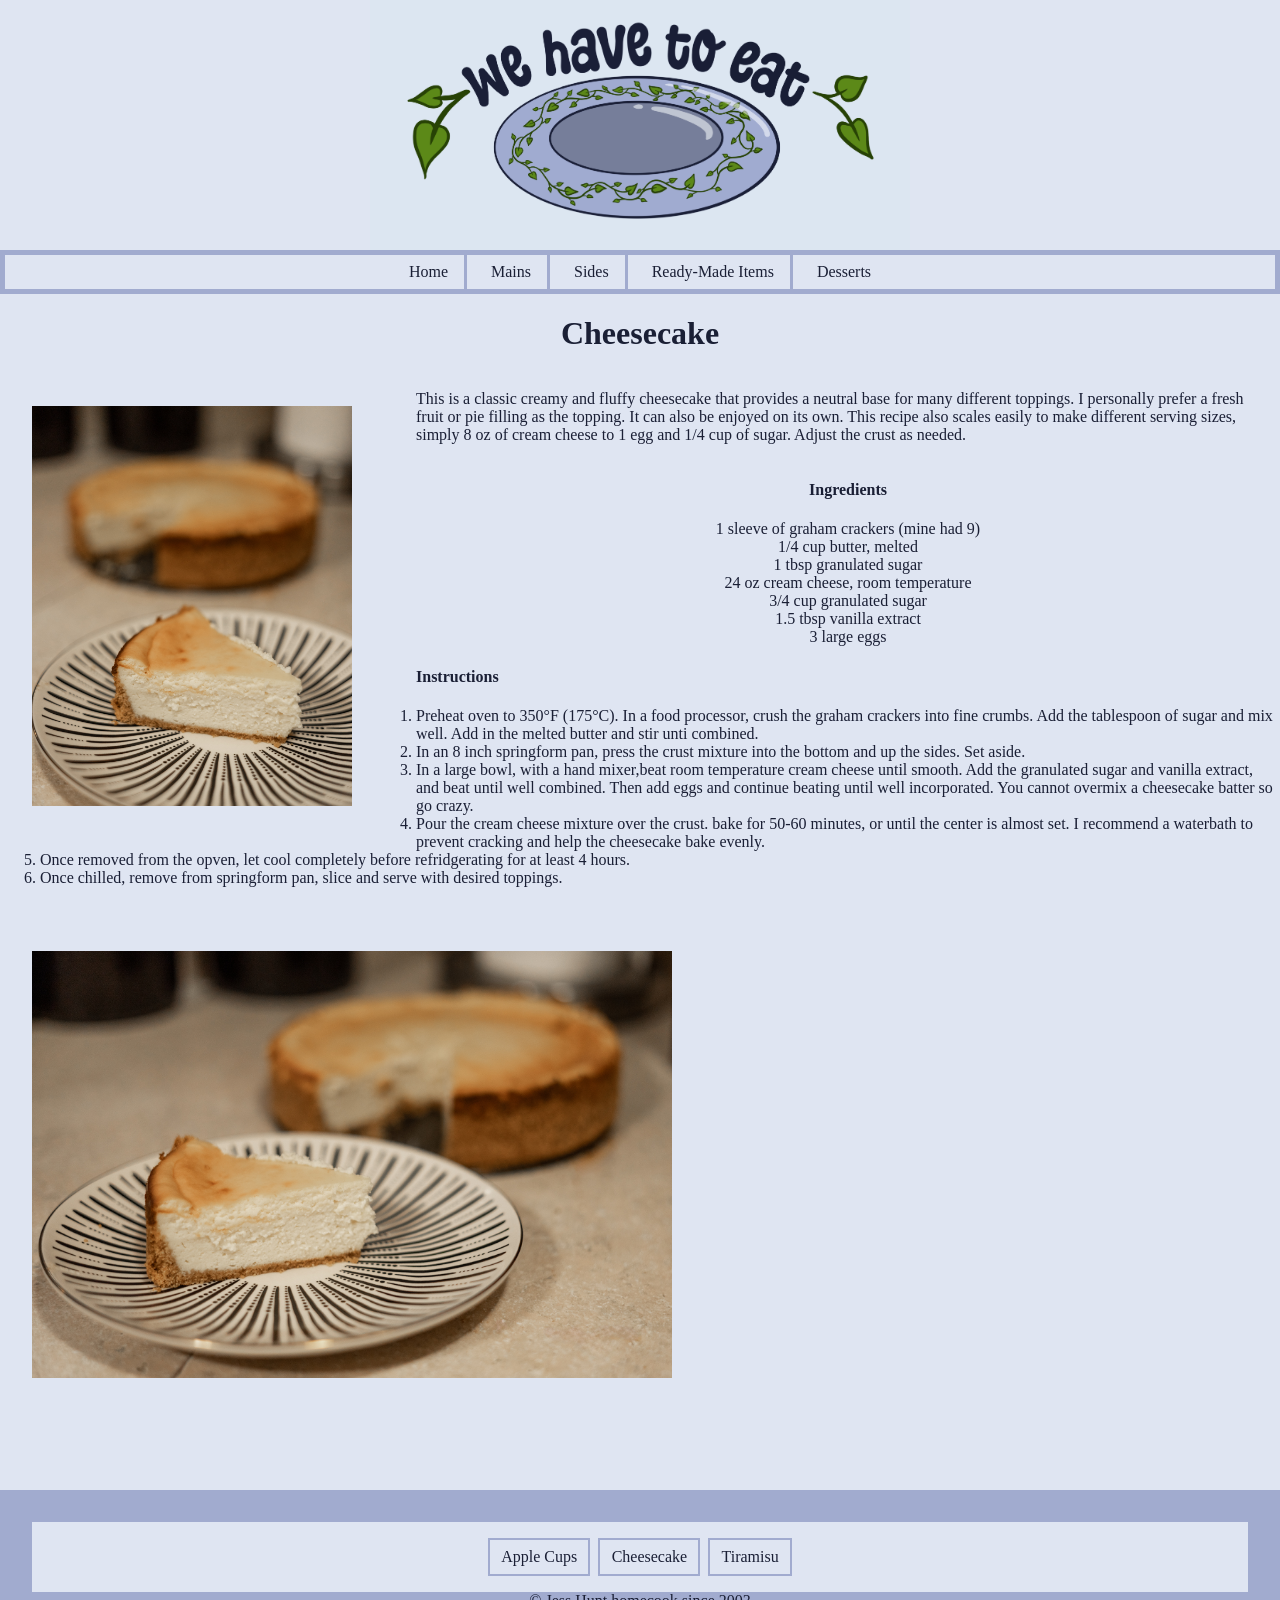
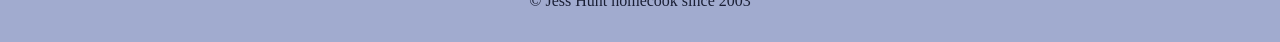
<file: desserts/cheesecake.html>
<!DOCTYPE html>
<html lang="en">
<head>
    <meta charset="UTF-8">
    <meta name="viewport" content="width=device-width, initial-scale=1.0">
    <title>Because We Have to Eat- meals to spice up the rotation</title>
  <link rel="stylesheet" href="../_styles/stylesheet.css">
  <link rel="stylesheet" href="../_styles/format.css">
  <link rel="stylesheet" href="../_styles/active.css">
</head>
<body>

    <!-- SITE HEADER: logo and main navigation -->
    <header>
       <div class="logo-container">
            <img src="../_images/web_logo.png" alt="We Have to Eat">
        </div>
      
    </header>
        <nav>
            <ul>
                <li><a href="../index.html">Home</a></li>
                <li><a href="../mains.html">Mains</a></li>
                <li><a href="../sides.html">Sides</a></li>
                <li><a href="../readymade.html">Ready-Made Items</a></li>
                <li><a href="../desserts.html">Desserts</a></li>
            </ul>
        </nav>
    <!-- MAIN CONTENT: recipes and info-->
    <main class="container">
        
       <div>
        <h1 class="center"> Cheesecake</h1>
        <img src="../_images/cheese2.jpg" alt="cheesecake">
        <p> This is a classic creamy and fluffy cheesecake that provides a neutral base for many different toppings. I personally prefer a fresh fruit or pie filling as the topping. It can also be enjoyed on its own. This recipe also scales easily to make different serving sizes, simply 8 oz of cream cheese to 1 egg and 1/4 cup of sugar. Adjust the crust as needed.  </p>
       </div>
       <h4 class="center"> Ingredients </h4>
       <ul class="center">
        <li> 1 sleeve of graham crackers (mine had 9)</li>
        <li> 1/4 cup butter, melted</li>
        <li>1 tbsp granulated sugar</li>
        <li> 24 oz cream cheese, room temperature</li>
        <li> 3/4 cup granulated sugar</li>
        <li> 1.5 tbsp vanilla extract</li>
        <li> 3 large eggs</li>
       </ul>
       <h4> Instructions </h4>
       <ol>
        <li>Preheat oven to 350°F (175°C). In a food processor, crush the graham crackers into fine crumbs. Add the tablespoon of sugar and mix well. Add in the melted butter and stir unti combined. </li>
        <li>In an 8 inch springform pan, press the crust mixture into the bottom and up the sides. Set aside. </li>
        <li> In a large bowl, with a hand mixer,beat room temperature cream cheese until smooth. Add the granulated sugar and vanilla extract, and beat until well combined. Then add eggs and continue beating until well incorporated. You cannot overmix a cheesecake batter so go crazy.</li>
        <li> Pour the cream cheese mixture over the crust. bake for 50-60 minutes, or until the center is almost set. I recommend a waterbath to prevent cracking and help the cheesecake bake evenly. </li>
        <li> Once removed from the opven, let cool completely before refridgerating for at least 4 hours.</li>
    <li> Once chilled, remove from springform pan, slice and serve with desired toppings.</li>
       </ol>
       <img class="featured-image" src="../_images/cheese.jpg" alt="cheesecake slice">
       
     

    
    </main>

    <!-- SITE FOOTER: Copyright  -->
    <footer>
        <ul class="circle_back">
        <li> <a href="apple.html">Apple Cups</a></li>
        <li> <a href="#">Cheesecake</a></li>
        <li> <a href="tiramisu.html">Tiramisu</a></li>
    </ul>
        &copy; Jess Hunt homecook since 2003
    </footer>

</body>
</html>
</file>
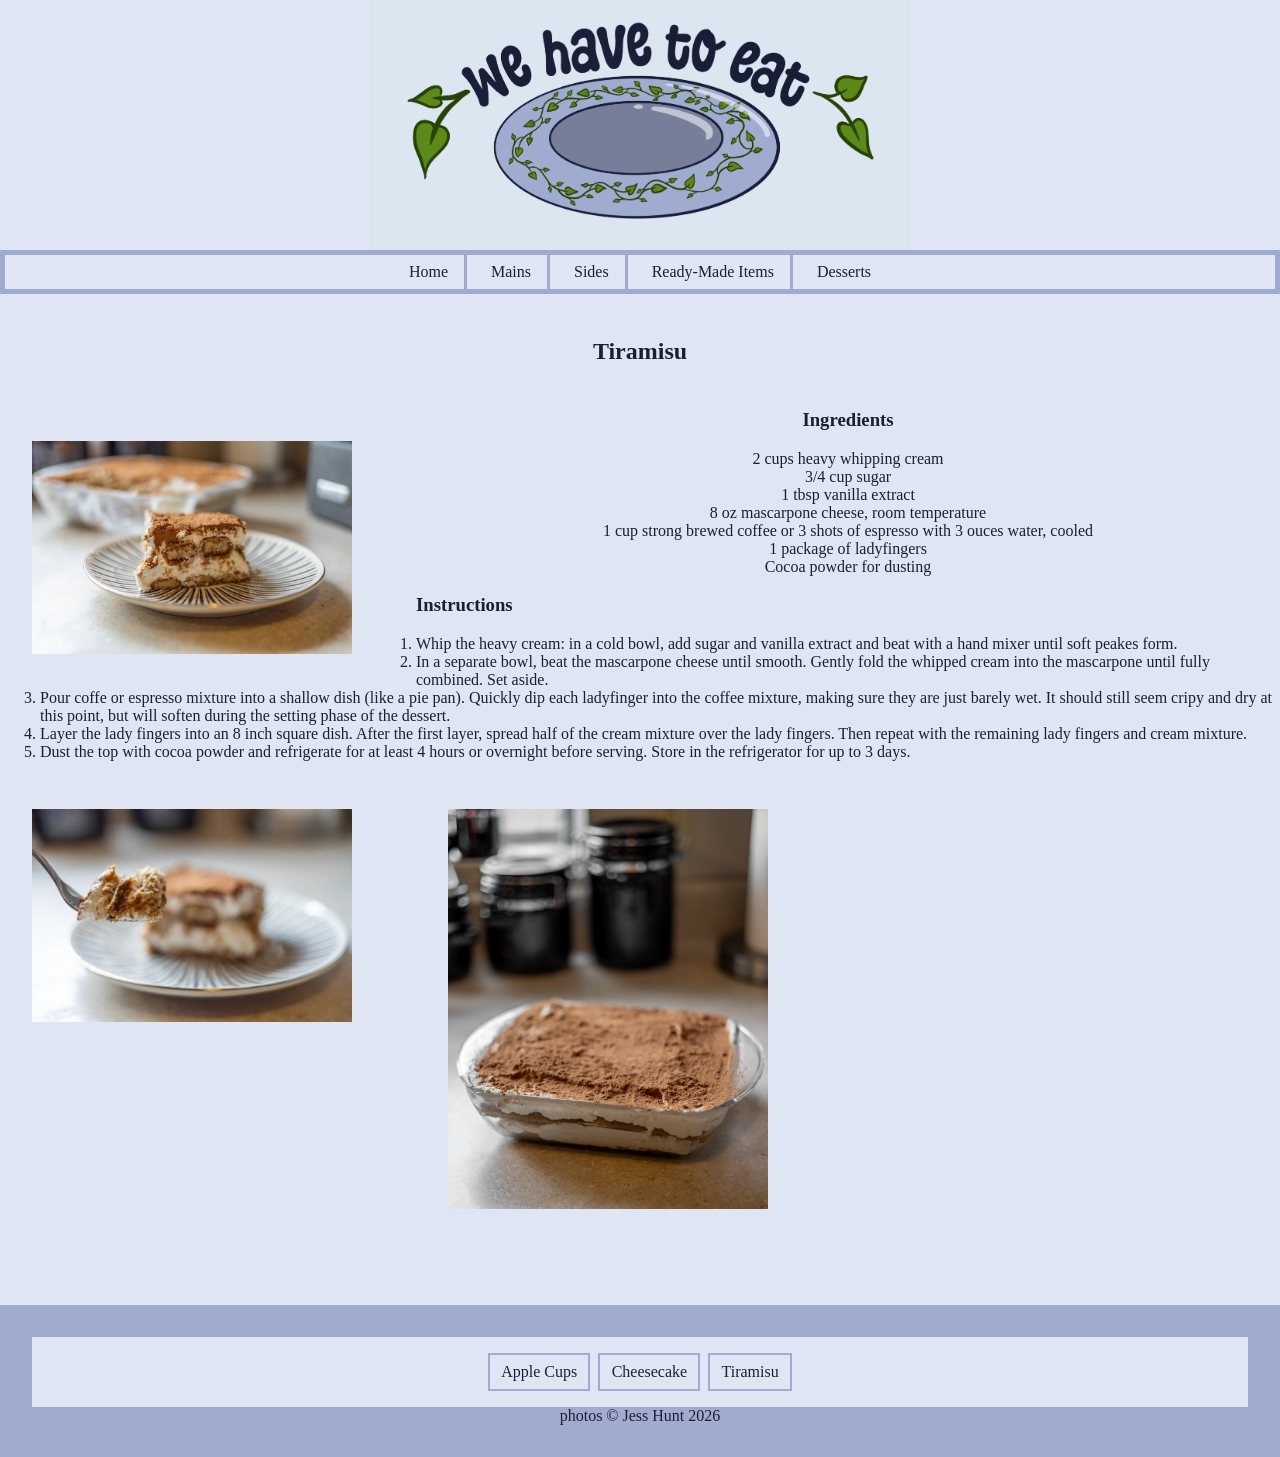
<file: desserts/tiramisu.html>
<!DOCTYPE html>
<html lang="en">
<head>
    <meta charset="UTF-8">
    <meta name="viewport" content="width=device-width, initial-scale=1.0">
    <title>Because We Have to Eat- meals to spice up the rotation</title>
  <link rel="stylesheet" href="../_styles/stylesheet.css">
  <link rel="stylesheet" href="../_styles/format.css">
  <link rel="stylesheet" href="../_styles/active.css">
</head>
<body>

    <!-- SITE HEADER: logo and main navigation -->
    <header>
       <div class="logo-container">
            <img src="../_images/web_logo.png" alt="We Have to Eat">
        </div>
       
    </header>
     <nav>
            <ul>
                <li><a href="../index.html">Home</a></li>
                <li><a href="../mains.html">Mains</a></li>
                <li><a href="../sides.html">Sides</a></li>
                <li><a href="../readymade.html">Ready-Made Items</a></li>
                <li><a href="../desserts.html">Desserts</a></li>
            </ul>
        </nav>

    <!-- MAIN CONTENT: recipes and info-->
    <main class="container">
        <h2 class="center">Tiramisu</h2>
       <div>
        <img src="../_images/tira.jpg" alt="tiramisu">
       </div>
       <h3 class="center">Ingredients</h3>
       <ul class="center">
        <li>2 cups heavy whipping cream</li>
        <li>3/4 cup sugar </li>
        <li> 1 tbsp vanilla extract</li>
        <li> 8 oz mascarpone cheese, room temperature</li>
        <li> 1 cup strong brewed coffee or 3 shots of espresso with 3 ouces water, cooled</li>
        <li> 1 package of ladyfingers</li>
        <li> Cocoa powder for dusting</li>
       </ul>
       <h3> Instructions</h3>
       <ol>
        <li>Whip the heavy cream: in a cold bowl, add sugar and vanilla extract and beat with a hand mixer until soft peakes form.</li>
        <li>In a separate bowl, beat the mascarpone cheese until smooth. Gently fold the whipped cream into the mascarpone until fully combined. Set aside.</li>
        <li> Pour coffe or espresso mixture into a shallow dish (like a pie pan). Quickly dip each ladyfinger into the coffee mixture, making sure they are just barely wet. It should still seem cripy and dry at this point, but will soften during the setting phase of the dessert.</li>
        <li>Layer the lady fingers into an 8 inch square dish. After the first layer, spread half of the cream mixture over the lady fingers. Then repeat with the remaining lady fingers and cream mixture.</li>
        <li>Dust the top with cocoa powder and refrigerate for at least 4 hours or overnight before serving. Store in the refrigerator for up to 3 days.</li>
       </ol>
           <img src="../_images/tbite.jpg" alt="tiramisu slice">
        <img src="../_images/tpan.jpg" alt="tiramisu in pan">
     
    
    </main>

    <!-- SITE FOOTER: Copyright  -->
    <footer>
          <ul class="circle_back">
        <li> <a href="apple.html">Apple Cups</a></li>
        <li> <a href="cheesecake.html">Cheesecake</a></li>
        <li> <a href="#">Tiramisu</a></li>
    </ul>

      photos &copy; Jess Hunt 2026
    </footer>

</body>
</html>
</file>
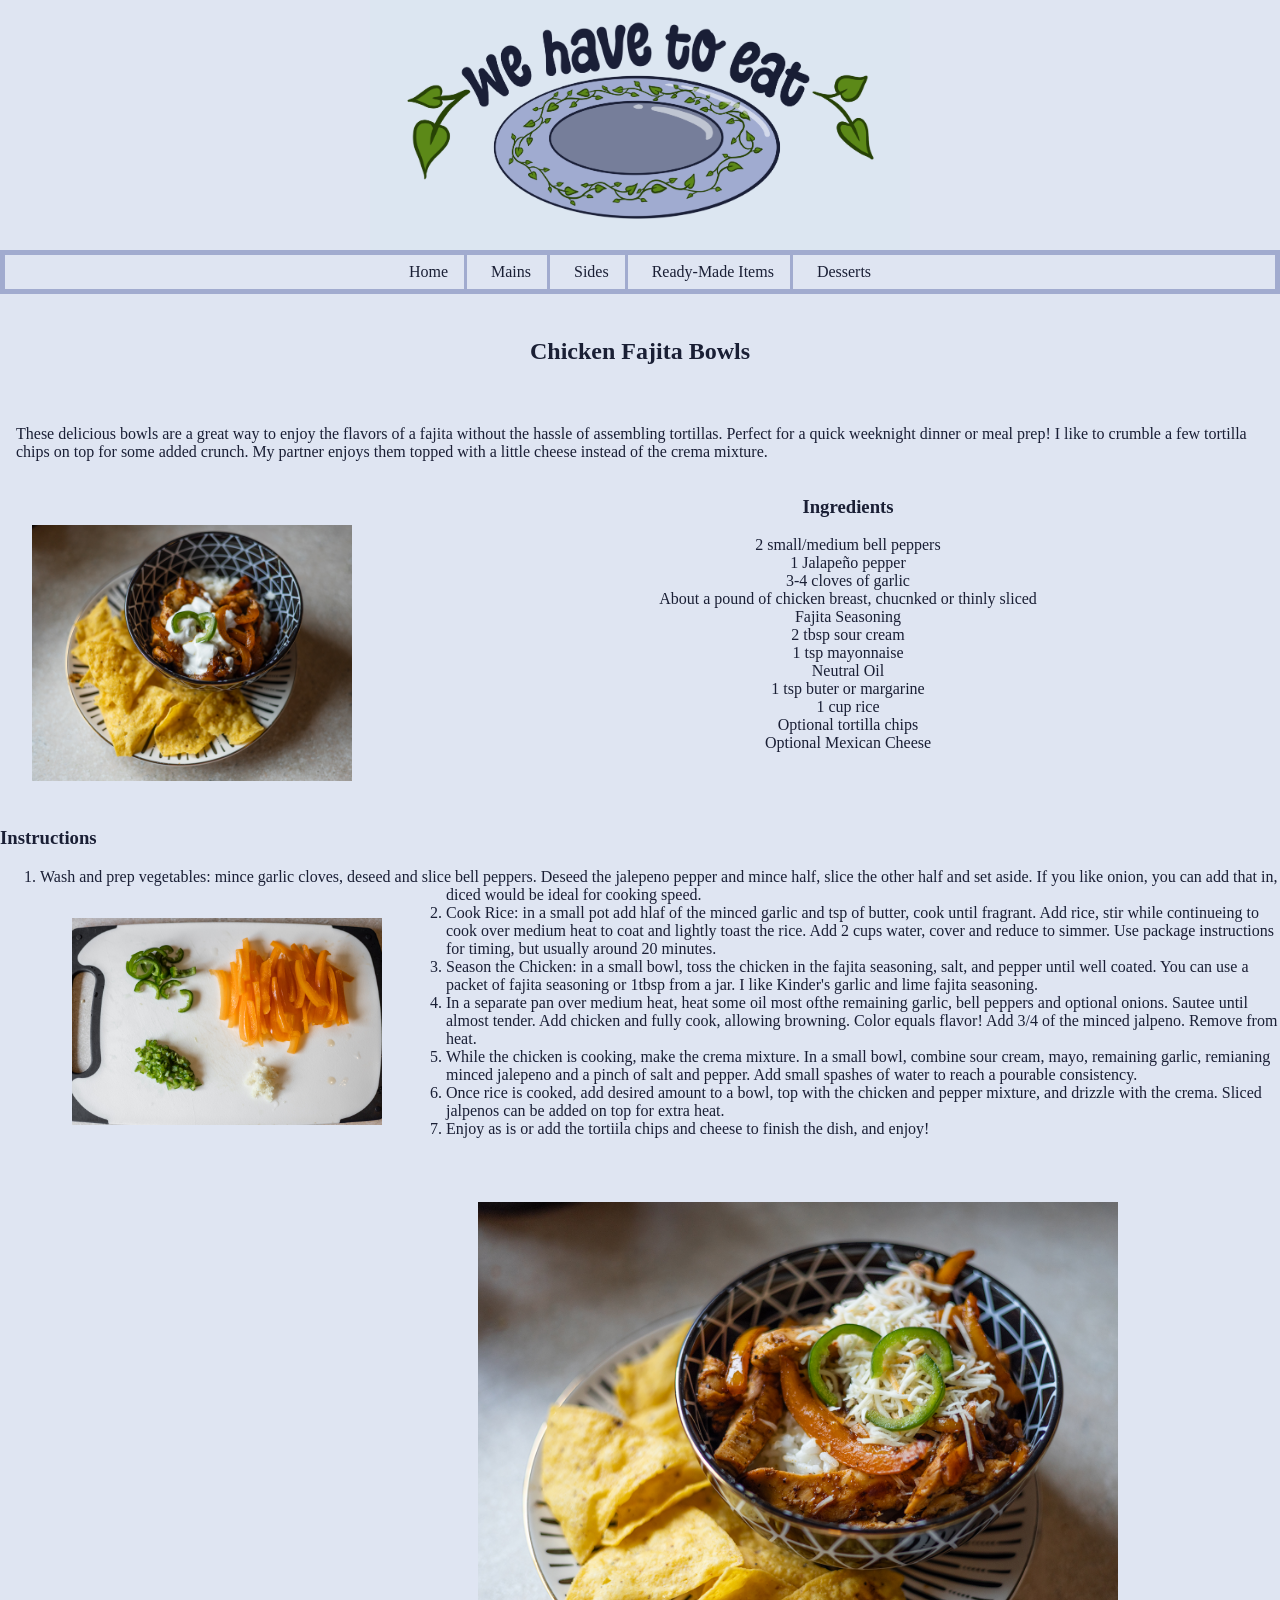
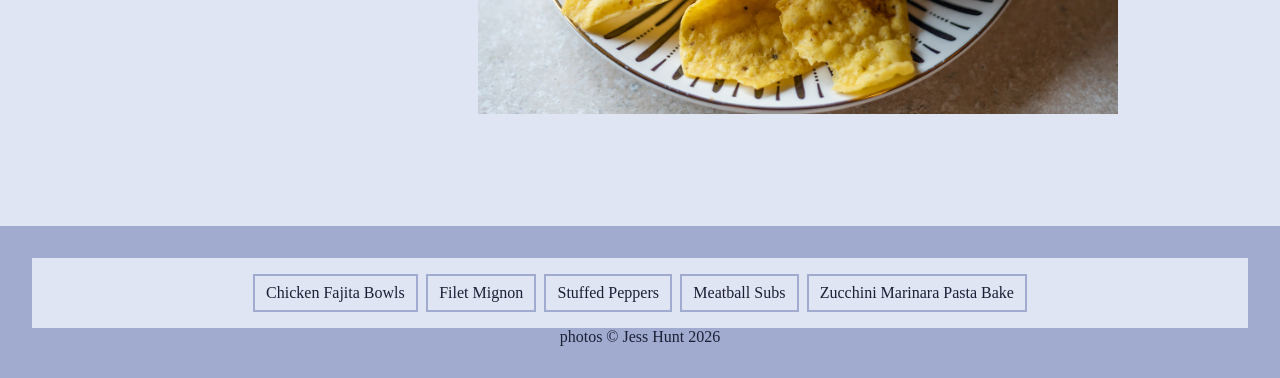
<file: mains/fajitabowls.html>
<!DOCTYPE html>
<html lang="en">
<head>
    <meta charset="UTF-8">
    <meta name="viewport" content="width=device-width, initial-scale=1.0">
    <title>Because We Have to Eat- meals to spice up the rotation</title>
  <link rel="stylesheet" href="../_styles/stylesheet.css">
  <link rel="stylesheet" href="../_styles/format.css">
  <link rel="stylesheet" href="../_styles/active.css">
</head>
<body>

    <!-- SITE HEADER: logo and main navigation -->
    <header>
       <div class="logo-container">
            <img src="../_images/web_logo.png" alt="We Have to Eat">
        </div>
        
      
    </header>
  <nav>
            <ul class="main-nav">
                <li><a href="../index.html">Home</a></li>
                <li class="dropdown">
                    <a href="../mains.html">Mains</a></li>
                <li><a href="../sides.html">Sides</a></li>
                <li><a href="../readymade.html">Ready-Made Items</a></li>
                <li><a href="../desserts.html">Desserts</a></li>
            </ul>
        </nav>
    <!-- MAIN CONTENT: recipes and info-->
    <main class="container">
        
       <div>
      <h2>Chicken Fajita Bowls</h2>
       <p> These delicious bowls are a great way to enjoy the flavors of a fajita without the hassle of assembling tortillas. Perfect for a quick weeknight dinner or meal prep! I like to crumble a few tortilla chips on top for some added crunch. My partner enjoys them topped with a little cheese instead of the crema mixture. </p>
       <img src="../_images/bowl2.jpg" alt="chicken fajita bowls">
       <h3 class="center">Ingredients</h3>
       <ul class="center">
        <li>2 small/medium bell peppers</li>
        <li> 1 Jalapeño pepper</li>
        <li> 3-4 cloves of garlic</li>
        <li> About a pound of chicken breast, chucnked or thinly sliced</li>
        <li> Fajita Seasoning</li>
        <li> 2 tbsp sour cream</li>
        <li> 1 tsp mayonnaise</li>
        <li> Neutral Oil</li>
        <li>1 tsp buter or margarine</li>
        <li>1 cup rice</li>
        <li> Optional tortilla chips</li>
        <li> Optional Mexican Cheese</li>
       </ul>
       <h3 style="margin-top: 4em;">Instructions</h3>
       <ol>
        <li>Wash and prep vegetables: mince garlic cloves, deseed and slice bell peppers. Deseed the jalepeno pepper and mince half, slice the other half and set aside. If you like onion, you can add that in, diced would be ideal for cooking speed. <img src="../_images/ingbowl.jpg" alt="prep vegetables"></li>
        <li> Cook Rice: in a small pot add hlaf of the minced garlic and tsp of butter, cook until fragrant. Add rice, stir while continueing to cook over medium heat to coat and lightly toast the rice. Add 2 cups water, cover and reduce to simmer. Use package instructions for timing, but usually around 20 minutes.</li>
        <li> Season the Chicken: in a small bowl, toss the chicken in the fajita seasoning, salt, and pepper until well coated. You can use a packet of fajita seasoning or 1tbsp from a jar. I like Kinder's garlic and lime fajita seasoning. </li>
        <li> In a separate pan over medium heat, heat some oil most ofthe remaining garlic, bell peppers and optional onions. Sautee until almost tender. Add chicken and fully cook, allowing browning. Color equals flavor! Add 3/4 of the minced jalpeno. Remove from heat.</li>
        <li> While the chicken is cooking, make the crema mixture. In a small bowl, combine sour cream, mayo, remaining garlic, remianing minced jalepeno and a pinch of salt and pepper. Add small spashes of water to reach a pourable consistency.</li>
        <li> Once rice is cooked, add desired amount to a bowl, top with the chicken and pepper mixture, and drizzle with the crema. Sliced jalpenos can be added on top for extra heat.</li>
        <li> Enjoy as is or add the tortiila chips and cheese to finish the dish, and enjoy!</li>
    </ol>
    <img class="featured-image" src="../_images/bowl.jpg" alt="chicken fajita bowls">
     </div>
        
 
    
    </main>

    <!-- SITE FOOTER: Copyright  -->
    <footer>
           <ul class="circle_back">
        <li> <a href= "#">Chicken Fajita Bowls</a></li>
        <li> <a href= "filetmignon.html">Filet Mignon</a></li>
        <li> <a href= "stuffedpeppers.html">Stuffed Peppers</a></li>
        <li> <a href= "subs.html">Meatball Subs</a></li>
        <li> <a href= "zucchini.html">Zucchini Marinara Pasta Bake</a></li>
    </ul>
       photos &copy; Jess Hunt 2026
    </footer>

</body>
</html>
</file>
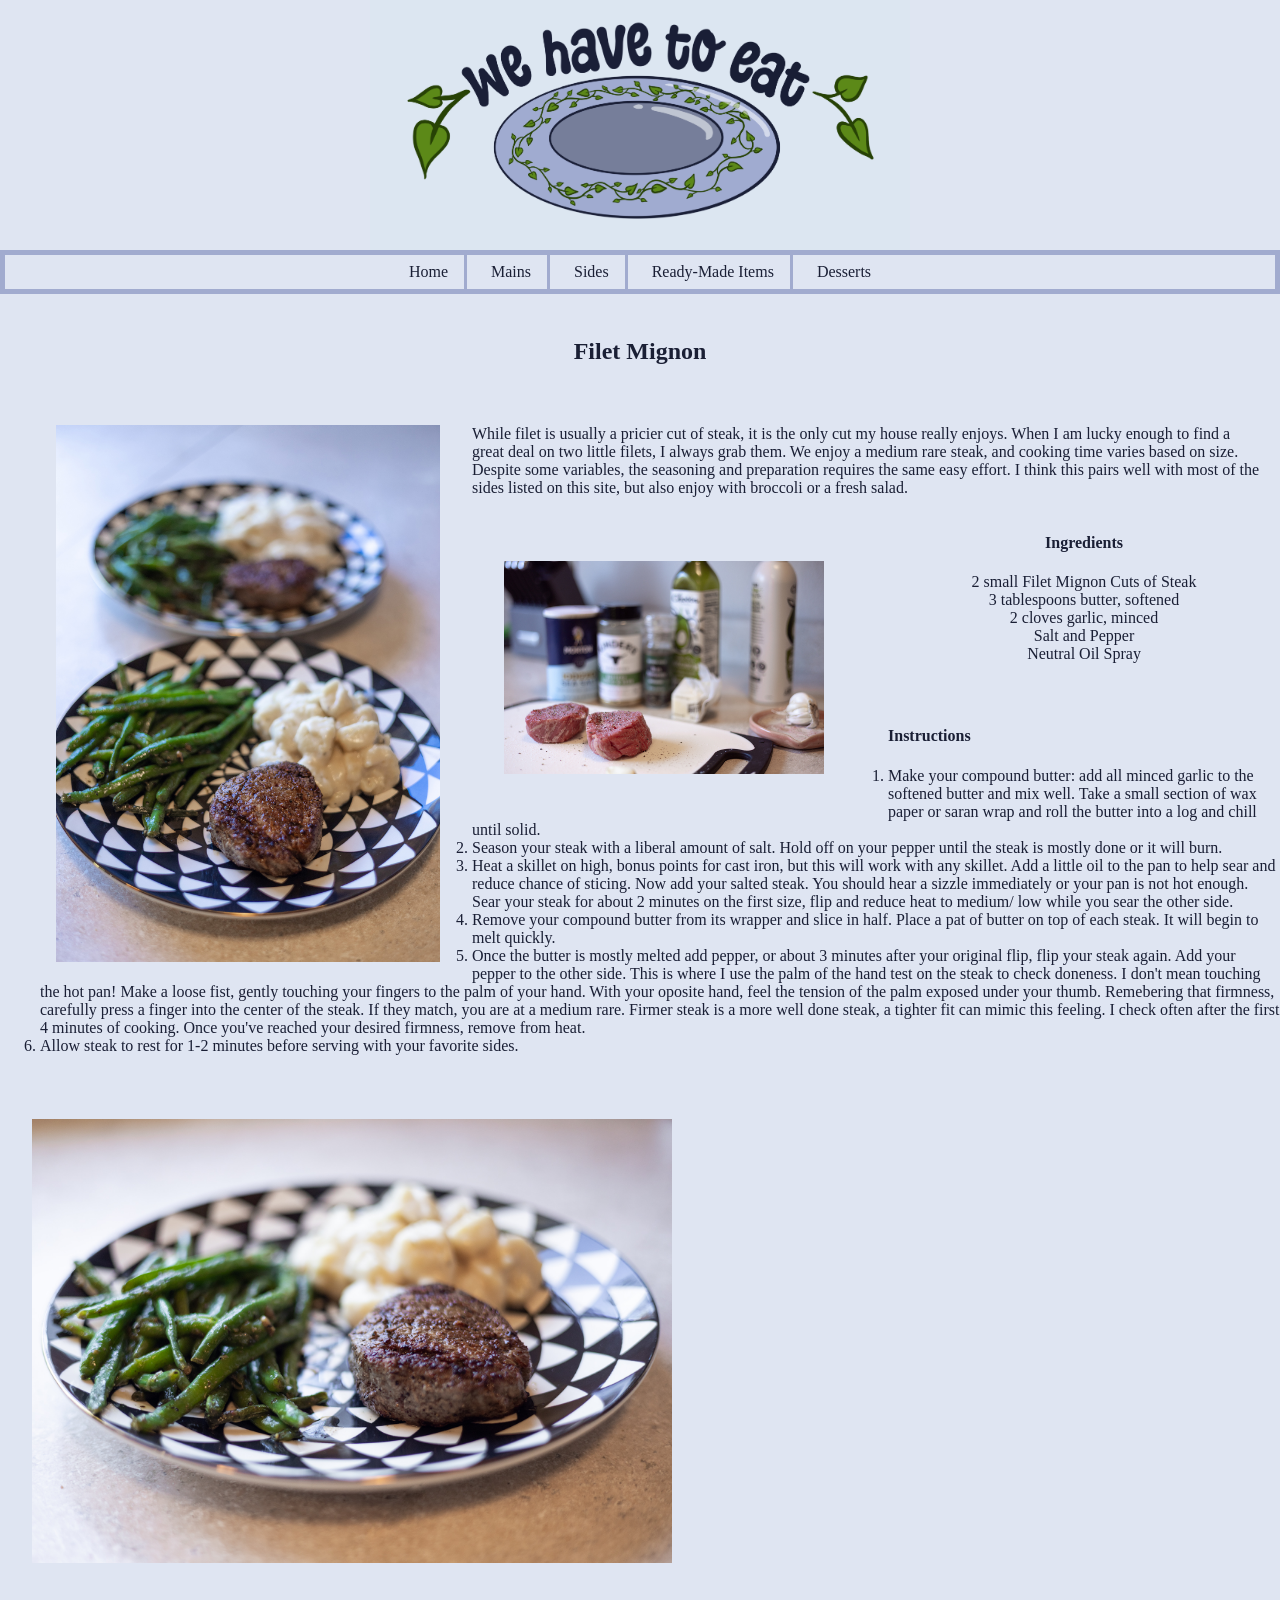
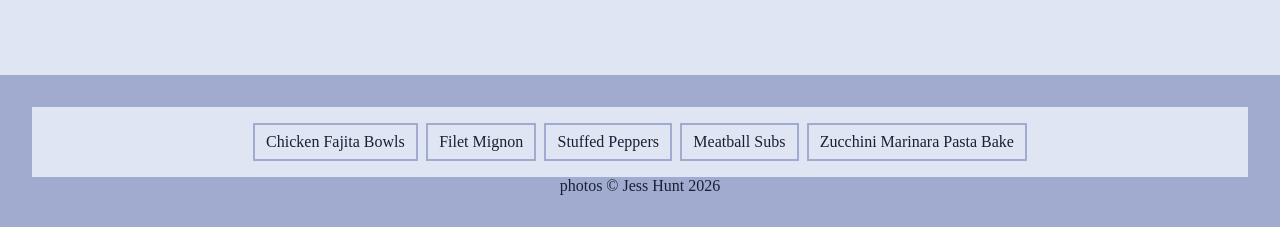
<file: mains/filetmignon.html>
<!DOCTYPE html>
<html lang="en">
<head>
    <meta charset="UTF-8">
    <meta name="viewport" content="width=device-width, initial-scale=1.0">
    <title>Because We Have to Eat- meals to spice up the rotation</title>
  <link rel="stylesheet" href="../_styles/stylesheet.css">
  <link rel="stylesheet" href="../_styles/format.css">
  <link rel="stylesheet" href="../_styles/active.css">
</head>
<body>

    <!-- SITE HEADER: logo and main navigation -->
    <header>
       <div class="logo-container">
            <img src="../_images/web_logo.png" alt="We Have to Eat">
        </div>
        
        </header>
<nav>
            <ul>
                <li><a href="../index.html">Home</a></li>
                <li><a href="../mains.html">Mains</a></li>
                <li><a href="../sides.html">Sides</a></li>
                <li><a href="../readymade.html">Ready-Made Items</a></li>
                <li><a href="../desserts.html">Desserts</a></li>
            </ul>
        </nav>
    <!-- MAIN CONTENT: recipes and info-->
    <main class="container">
        
       <div>
        <h2>Filet Mignon</h2>
         <figure class="big-image"><img src="../_images/steak1.jpg" alt="filet mignon with sides"></figure>
        <p> While filet is usually a pricier cut of steak, it is the only cut my house really enjoys. When I am lucky enough to find a great deal on two little filets, I always grab them. We enjoy a medium rare steak, and cooking time varies based on size. Despite some variables, the seasoning and preparation requires the same easy effort. I think this pairs well with most of the <a href="../sides.html">sides</a> listed on this site, but also enjoy with broccoli or a fresh salad.</p>
       <img src="../_images/rawsteaks.jpg" alt="raw steaks">
       
        <h4 class="center">Ingredients</h4>
        <ul class="center">
            <li> 2 small Filet Mignon Cuts of Steak</li>
            <li> 3 tablespoons butter, softened</li>
            <li> 2 cloves garlic, minced</li>
            <li> Salt and Pepper</li>
            <li> Neutral Oil Spray</li>
        </ul>
        
        <h4 style="margin-top: 4em;">Instructions</h4>
               <ol>
            <li> Make your compound butter: add all minced garlic to the softened butter and mix well. Take a small section of wax paper or saran wrap and roll the butter into a log and chill until solid. </li>
            <li> Season your steak with a liberal amount of salt. Hold off on your pepper until the steak is mostly done or it will burn. </li>
            <li> Heat a skillet on high, bonus points for cast iron, but this will work with any skillet. Add a little oil to the pan to help sear and reduce chance of sticing. Now add your salted steak. You should hear a sizzle immediately or your pan is not hot enough. Sear your steak for about 2 minutes on the first size, flip and reduce heat to medium/ low while you sear the other side. </li>
            <li>Remove your compound butter from its wrapper and slice in half. Place a pat of butter on top of each steak. It will begin to melt quickly.</li>
            <li> Once the butter is mostly melted add pepper, or about 3 minutes after your original flip, flip your steak again. Add your pepper to the other side. This is where I use the palm of the hand test on the steak to check doneness. I don't mean touching the hot pan! Make a loose fist, gently touching your fingers to the palm of your hand. With your oposite hand, feel the tension of the palm exposed under your thumb. Remebering that firmness, carefully press a finger into the center of the steak. If they match, you are at a medium rare. Firmer steak is a more well done steak, a tighter fit can mimic this feeling. I check often after the first 4 minutes of cooking. Once you've reached your desired firmness, remove from heat. </li>
            <li> Allow steak to rest for 1-2 minutes before serving with your favorite sides. </li>
            
        </ol>
       <img class= "featured-image" src="../_images/steak.jpg" alt="filet mignon">

    </div>
           
    </main>

    <!-- SITE FOOTER: Copyright  -->
    <footer>
            <ul class="circle_back">
        <li> <a href= "fajitabowls.html">Chicken Fajita Bowls</a></li>
        <li> <a href= "filetmignon.html">Filet Mignon</a></li>
        <li> <a href= "stuffedpeppers.html">Stuffed Peppers</a></li>
        <li> <a href= "subs.html">Meatball Subs</a></li>
        <li> <a href= "zucchini.html">Zucchini Marinara Pasta Bake</a></li>
    </ul>
       photos &copy; Jess Hunt 2026
    </footer>

</body>
</html>
</file>
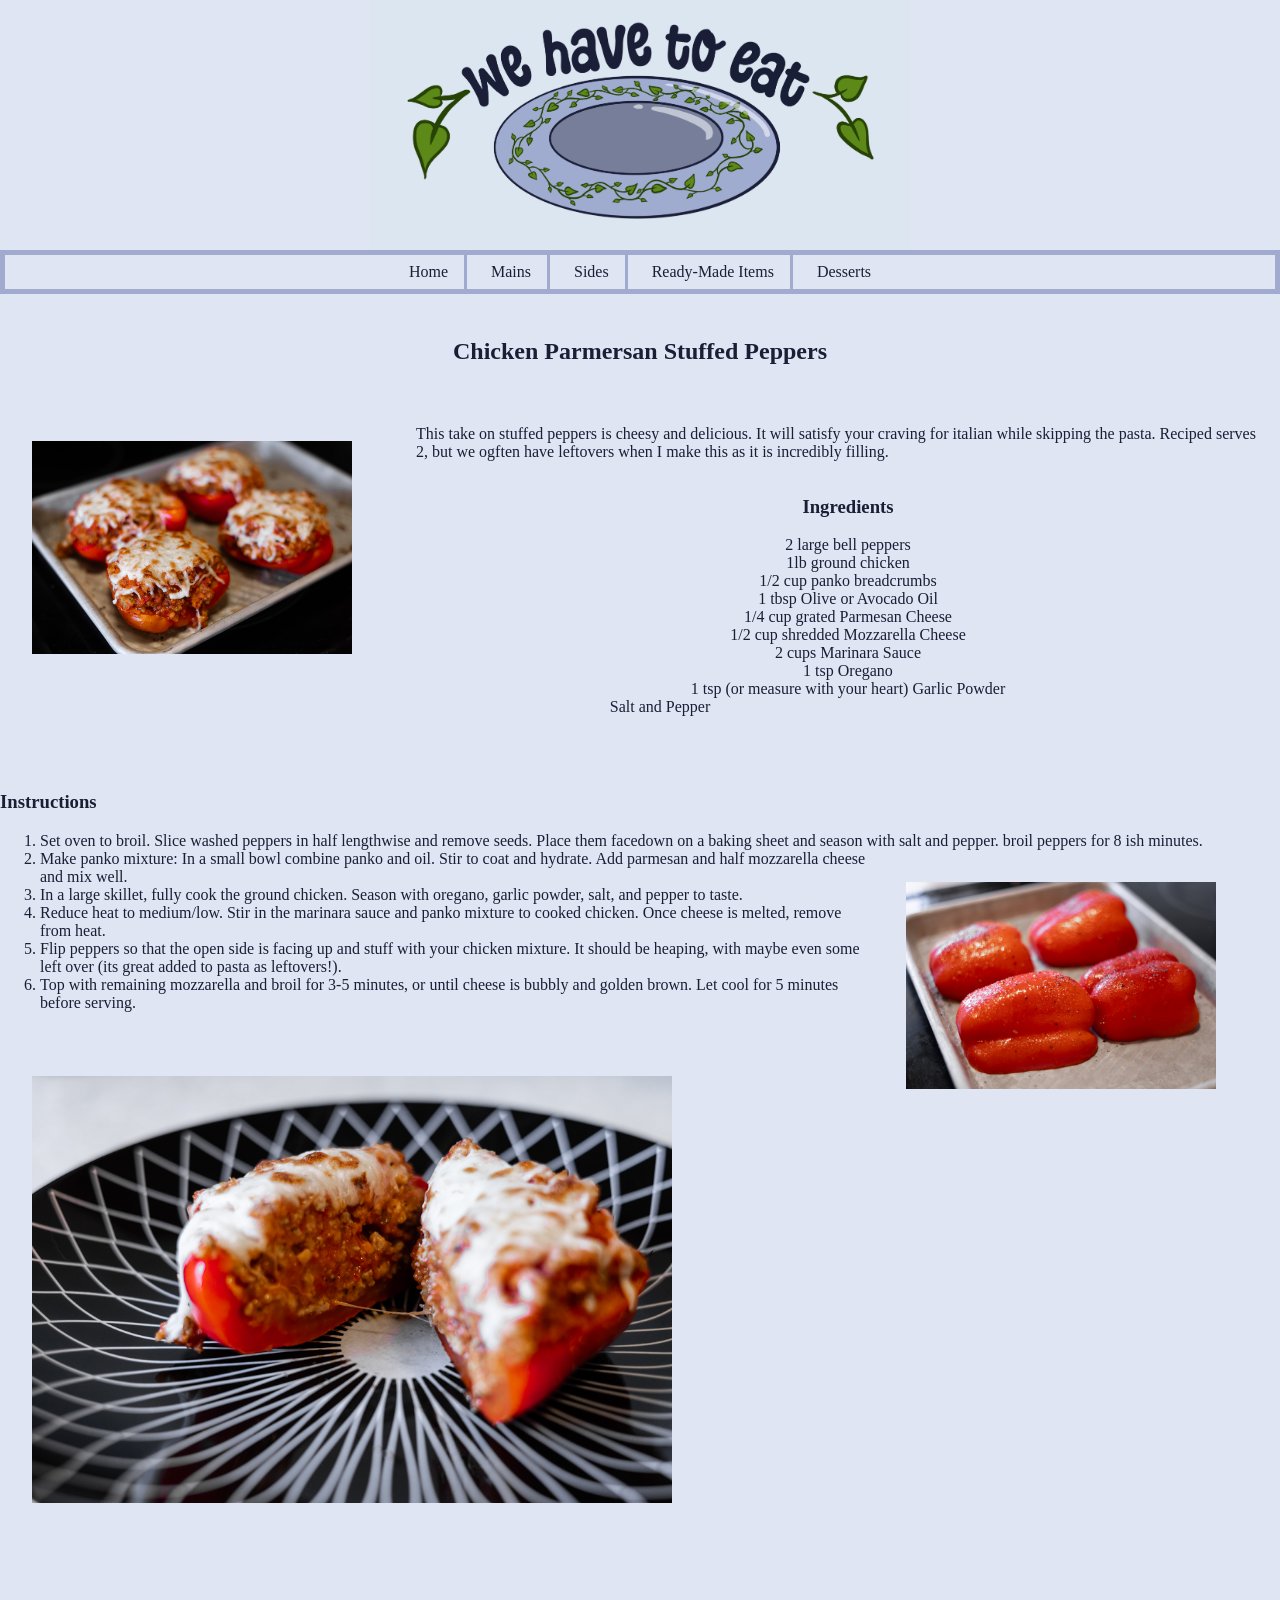
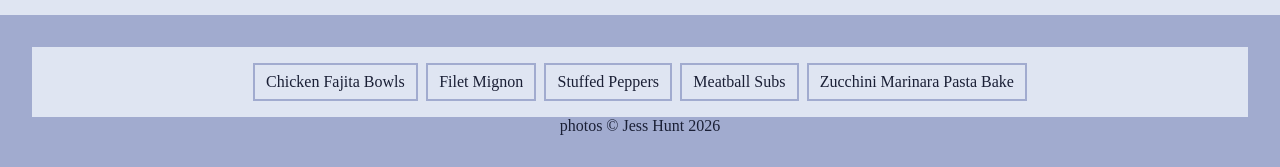
<file: mains/stuffedpeppers.html>
<!DOCTYPE html>
<html lang="en">
<head>
    <meta charset="UTF-8">
    <meta name="viewport" content="width=device-width, initial-scale=1.0">
    <title>Because We Have to Eat- meals to spice up the rotation</title>
  <link rel="stylesheet" href="../_styles/stylesheet.css">
  <link rel="stylesheet" href="../_styles/format.css">
  <link rel="stylesheet" href="../_styles/active.css">
</head>
<body>

    <!-- SITE HEADER: logo and main navigation -->
    <header>
       <div class="logo-container">
            <img src="../_images/web_logo.png" alt="We Have to Eat">
        </div>
        
       
    </header>
     <nav>
            <ul>
                <li><a href="../index.html">Home</a></li>
                <li><a href="../mains.html">Mains</a></li>
                <li><a href="../sides.html">Sides</a></li>
                <li><a href="../readymade.html">Ready-Made Items</a></li>
                <li><a href="../desserts.html">Desserts</a></li>
            </ul>
        </nav>

    <!-- MAIN CONTENT: recipes and info-->
    <main class="container">
        
       <div>
       <h2> Chicken Parmersan Stuffed Peppers</h2>
       <img src="../_images/pepper.jpg" alt="stuffed peppers">
       <p> This take on stuffed peppers is cheesy and delicious. It will satisfy your craving for italian while skipping the pasta. Reciped serves 2, but we ogften have leftovers when I make this as it is incredibly filling. </p>
       
        <h3 class="center"> Ingredients </h3>
        <ul class="center">
            <li> 2 large bell peppers</li>
            <li> 1lb ground chicken</li>
            <li>1/2 cup panko breadcrumbs</li>
            <li> 1 tbsp Olive or Avocado Oil</li>
            <li>1/4 cup grated Parmesan Cheese</li>
            <li> 1/2 cup shredded Mozzarella Cheese</li>
            <li> 2 cups Marinara Sauce</li>
            <li> 1 tsp Oregano</li>
            <li> 1 tsp (or measure with your heart) Garlic Powder</li>
            <li> Salt and Pepper</li>
        </ul>
        <h3 style="margin-top: 4em;"> Instructions </h3>
        <ol>
            <li> Set oven to broil. Slice washed peppers in half lengthwise and remove seeds. Place them facedown on a baking sheet and season with salt and pepper. broil peppers for 8 ish minutes.<img class="right" src="../_images/pepperprep.jpg" alt="sliced peppers on bakingsheet"></li>
            <li> Make panko mixture: In a small bowl combine panko and oil. Stir to coat and hydrate. Add parmesan and half mozzarella cheese and mix well. </li>
            <li> In a large skillet, fully cook the ground chicken. Season with oregano, garlic powder, salt, and pepper to taste.</li>
            <li> Reduce heat to medium/low. Stir in the marinara sauce and panko mixture to cooked chicken. Once cheese is melted, remove from heat.</li>
            <li> Flip peppers so that the open side is facing up and stuff with your chicken mixture. It should be heaping, with maybe even some left over (its great added to pasta as leftovers!).</li>
            <li> Top with remaining mozzarella and broil for 3-5 minutes, or until cheese is bubbly and golden brown. Let cool for 5 minutes before serving.</li>
            </ol>
            <img class="featured-image" src="../_images/pepper2.jpg" alt="stuffed peppers">
            </div>
          
    
    </main>

    <!-- SITE FOOTER: Copyright  -->
    <footer>
            <ul class="circle_back">
        <li> <a href= "fajitabowls.html">Chicken Fajita Bowls</a></li>
        <li> <a href= "filetmignon.html">Filet Mignon</a></li>
        <li> <a href= "stuffedpeppers.html">Stuffed Peppers</a></li>
        <li> <a href= "subs.html">Meatball Subs</a></li>
        <li> <a href= "zucchini.html">Zucchini Marinara Pasta Bake</a></li>
    </ul>
        photos &copy; Jess Hunt 2026
    </footer>

</body>
</html>
</file>
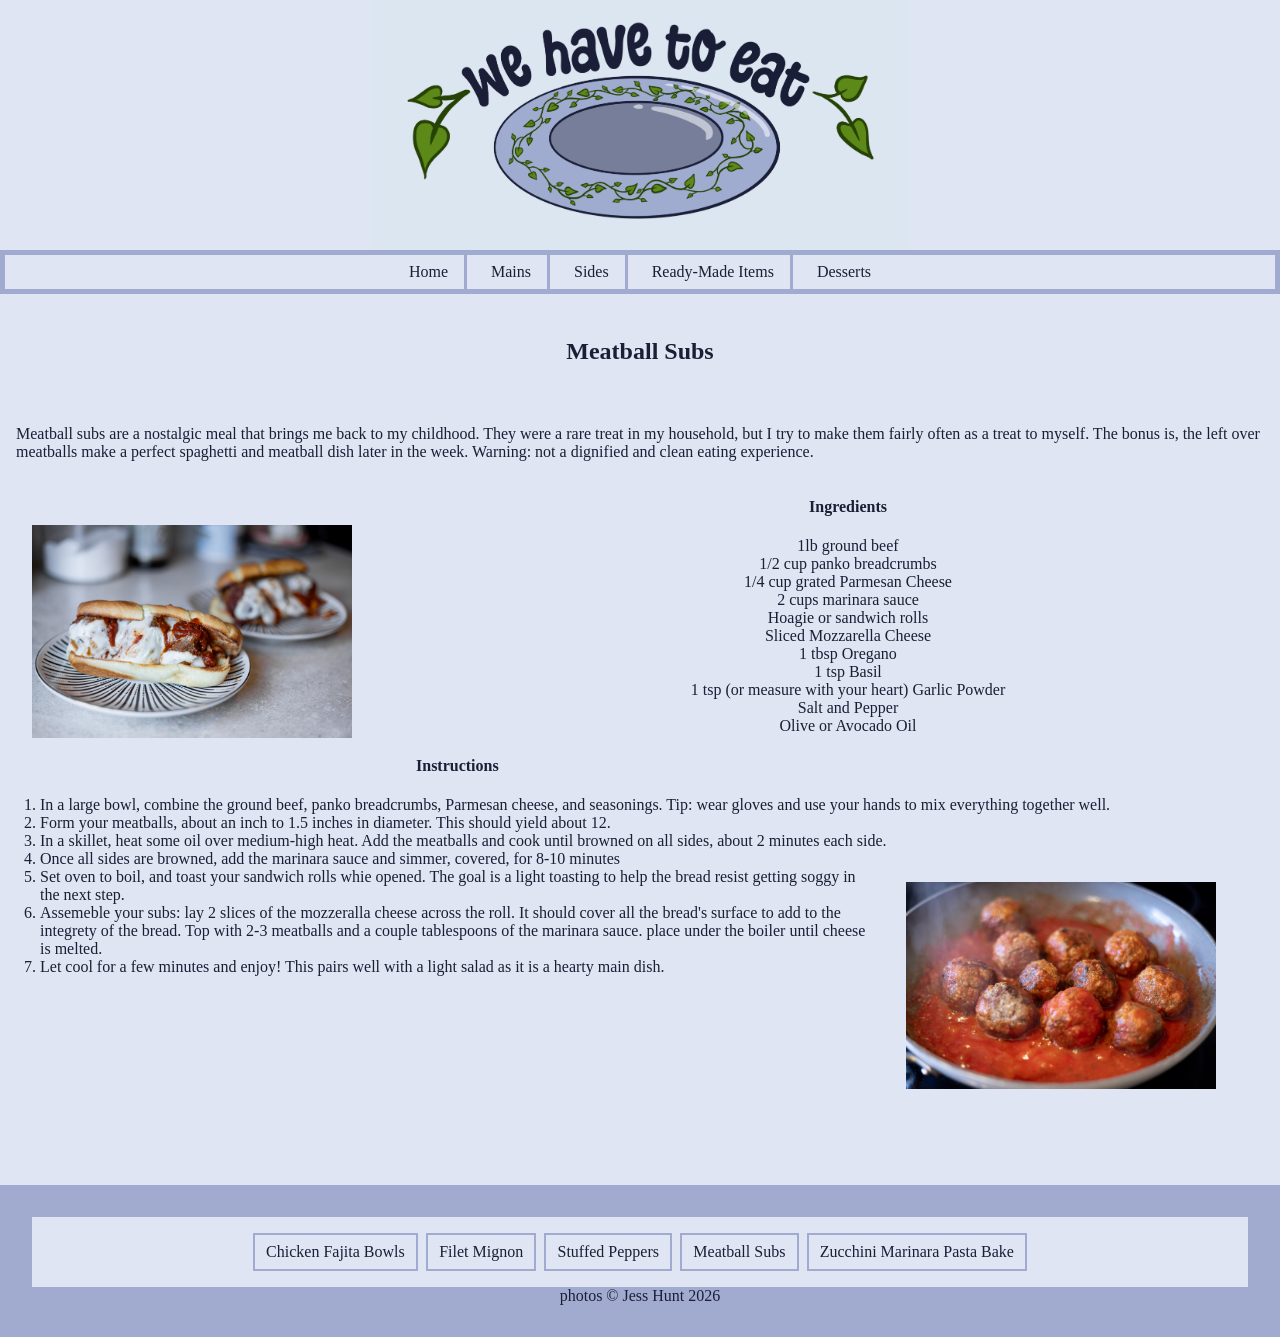
<file: mains/subs.html>
<!DOCTYPE html>
<html lang="en">
<head>
    <meta charset="UTF-8">
    <meta name="viewport" content="width=device-width, initial-scale=1.0">
    <title>Because We Have to Eat- meals to spice up the rotation</title>
  <link rel="stylesheet" href="../_styles/stylesheet.css">
  <link rel="stylesheet" href="../_styles/format.css">
  <link rel="stylesheet" href="../_styles/active.css">
</head>
<body>

    <!-- SITE HEADER: logo and main navigation -->
    <header>
       <div class="logo-container">
            <img src="../_images/web_logo.png" alt="We Have to Eat">
        </div>
        
   
    </header>
     <nav>
            <ul>
                <li><a href="../index.html">Home</a></li>
                <li><a href="../mains.html">Mains</a></li>
                <li><a href="../sides.html">Sides</a></li>
                <li><a href="../readymade.html">Ready-Made Items</a></li>
                <li><a href="../desserts.html">Desserts</a></li>
            </ul>
        </nav>
    <!-- MAIN CONTENT: recipes and info-->
    <main class="container">
        
       <div>
        <h2> Meatball Subs</h2>
         <p> Meatball subs are a nostalgic meal that brings me back to my childhood. They were a rare treat in my household, but I try to make them fairly often as a treat to myself. The bonus is, the left over meatballs make a perfect spaghetti and meatball dish later in the week. Warning: not a dignified and clean eating experience.</p>
        <img src="../_images/sando.jpg" alt="meatball sub">
        <h4 class="center"> Ingredients </h4>
        <ul class="center">
            <li> 1lb ground beef</li>
            <li> 1/2 cup panko breadcrumbs</li>
            <li> 1/4 cup grated Parmesan Cheese</li>
            <li> 2 cups marinara sauce</li>
            <li> Hoagie or sandwich rolls</li>
            <li> Sliced Mozzarella Cheese</li>
            <li> 1 tbsp Oregano</li>
            <li> 1 tsp Basil</li>
            <li> 1 tsp (or measure with your heart) Garlic Powder</li>
            <li> Salt and Pepper</li>
            <li> Olive or Avocado Oil</li>
        </ul>
             
        <h4> Instructions </h4>
        <ol>
            <li> In a large bowl, combine the ground beef, panko breadcrumbs, Parmesan cheese, and seasonings. Tip: wear gloves and use your hands to mix everything together well.</li>
            <li> Form your meatballs, about an inch to 1.5 inches in diameter. This should yield about 12.</li>
            <li> In a skillet, heat some oil over medium-high heat. Add the meatballs and cook until browned on all sides, about 2 minutes each side.<img class="right" src="../_images/mball.jpg" alt="meatballs simmering in sauce"> </li>
            <li> Once all sides are browned, add the marinara sauce and simmer, covered, for 8-10 minutes </li>
            <li> Set oven to boil, and toast your sandwich rolls whie opened. The goal is a light toasting to help the bread resist getting soggy in the next step.</li>
            <li> Assemeble your subs: lay 2 slices of the mozzeralla cheese across the roll. It should cover all the bread's surface to add to the integrety of the bread. Top with 2-3 meatballs and a couple tablespoons of the marinara sauce. place under the boiler until cheese is melted. </li>
            <li> Let cool for a few minutes and enjoy! This pairs well with a light salad as it is a hearty main dish.</li>
            
        </ol>
    </div>
    
     

    
    </main>

    <!-- SITE FOOTER: Copyright  -->
    <footer>
        <ul class="circle_back">
          <li> <a href= "fajitabowls.html">Chicken Fajita Bowls</a></li>
        <li> <a href= "filetmignon.html">Filet Mignon</a></li>
        <li> <a href= "stuffedpeppers.html">Stuffed Peppers</a></li>
        <li> <a href= "subs.html">Meatball Subs</a></li>
        <li> <a href= "zucchini.html">Zucchini Marinara Pasta Bake</a></li>
    </ul>
       photos &copy; Jess Hunt 2026
    </footer>

</body>
</html>
</file>
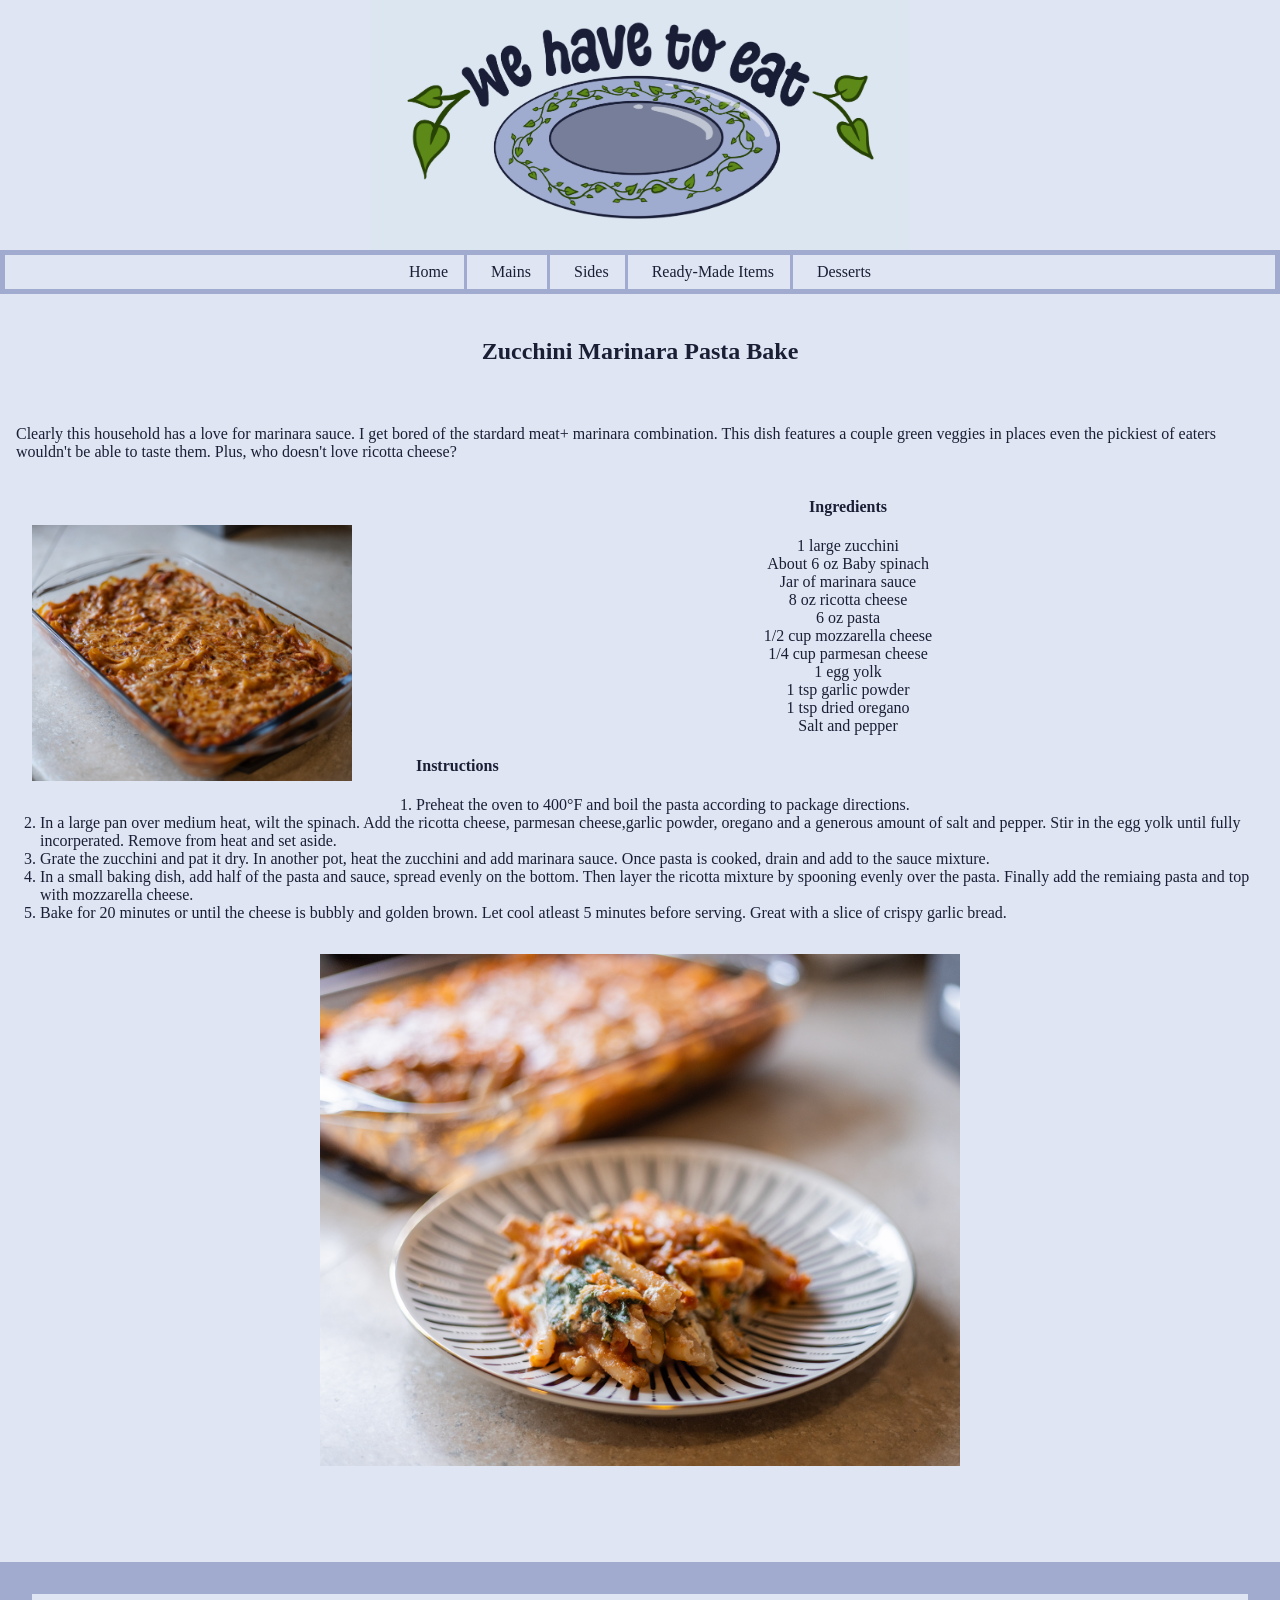
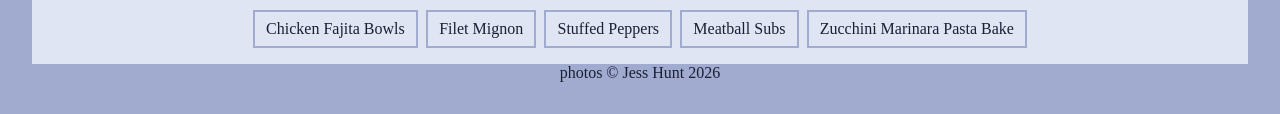
<file: mains/zucchini.html>
<!DOCTYPE html>
<html lang="en">
<head>
    <meta charset="UTF-8">
    <meta name="viewport" content="width=device-width, initial-scale=1.0">
    <title>Because We Have to Eat- meals to spice up the rotation</title>
  <link rel="stylesheet" href="../_styles/stylesheet.css">
  <link rel="stylesheet" href="../_styles/format.css">
  <link rel="stylesheet" href="../_styles/active.css">
</head>
<body>

    <!-- SITE HEADER: logo and main navigation -->
    <header>
       <div class="logo-container">
            <img src="../_images/web_logo.png" alt="We Have to Eat">
        </div>
      
    </header>
  
        <nav>
            <ul>
                <li><a href="../index.html">Home</a></li>
                <li><a href="../mains.html">Mains</a></li>
                <li><a href="../sides.html">Sides</a></li>
                <li><a href="../readymade.html">Ready-Made Items</a></li>
                <li><a href="../desserts.html">Desserts</a></li>
            </ul>
        </nav>
    <!-- MAIN CONTENT: recipes and info-->
    <main class="container">
        
       <div>
        <h2 class="center">Zucchini Marinara Pasta Bake</h2>
    <p> Clearly this household has a love for marinara sauce. I get bored of the stardard meat+ marinara combination. This dish features a couple green veggies in places even the pickiest of eaters wouldn't be able to taste them. Plus, who doesn't love ricotta cheese? </p>
   <img src="../_images/pbake.jpg" alt="pasta bake">
       <h4 class="center">Ingredients</h4>
       <ul class="center">
        <li> 1 large zucchini</li>
        <li> About 6 oz Baby spinach</li>
        <li> Jar of marinara sauce </li>
        <li> 8 oz ricotta cheese</li>
        <li> 6 oz pasta</li>
        <li> 1/2 cup mozzarella cheese </li>
        <li> 1/4 cup parmesan cheese</li>
        <li> 1 egg yolk</li>
        <li> 1 tsp garlic powder</li>
        <li> 1 tsp dried oregano</li>
        <li> Salt and pepper</li>
        </ul>
         <h4 >Instructions</h4>
         <ol>
         <li>Preheat the oven to 400°F and boil the pasta according to package directions.</li>
         <li> In a large pan over medium heat, wilt the spinach. Add the ricotta cheese, parmesan cheese,garlic powder, oregano and a generous amount of salt and pepper. Stir in the egg yolk until fully incorperated. Remove from heat and set aside.</li>
         <li>Grate the zucchini and pat it dry. In another pot, heat the zucchini and add marinara sauce. Once pasta is cooked, drain and add to the sauce mixture.</li>
         <li> In a small baking dish, add half of the pasta and sauce, spread evenly on the bottom. Then layer the ricotta mixture by spooning evenly over the pasta. Finally add the remiaing pasta and top with mozzarella cheese.</li>
         <li> Bake for 20 minutes or until the cheese is bubbly and golden brown. Let cool atleast 5 minutes before serving. Great with a slice of crispy garlic bread.</li>
         </ol>
         <figure class="featured-image"><img src="../_images/pasta.jpg" alt="zucchini pasta bake"></figure>
        </div>
    </main>

    <!-- SITE FOOTER: Copyright  -->
    <footer>
         <ul class="circle_back">
        <li> <a href= "fajitabowls.html">Chicken Fajita Bowls</a></li>
        <li> <a href= "filetmignon.html">Filet Mignon</a></li>
        <li> <a href= "stuffedpeppers.html">Stuffed Peppers</a></li>
        <li> <a href= "subs.html">Meatball Subs</a></li>
        <li> <a href= "#">Zucchini Marinara Pasta Bake</a></li>
    </ul>

       photos &copy; Jess Hunt 2026
    </footer>

</body>
</html>
</file>
<file: _styles/stylesheet.css>
body {
    font-family: Georgia, serif;
    background-color: #A1ABCF;
    color:#1a1f35;
}
header{
    background-color: #dfe5f2;
    
}
nav {
    background-color:#dfe5f2;

}
nav a {
    text-decoration: none;
    color: #1A1F35;
}


nav a:visited {
    color: #5E8800;
}

nav ul li:not(:last-child) {
    border-right: solid 3px #A1ABCF;
}


main a {
    text-decoration: none;
    color: #1A1F35;
}


main ul {
    
    list-style-type: none;
}   



.container {
    background-color:#dfe5f2;
    
}


.bigcontainer {
    background-color:#dfe5f2;

}


.featured-image img {
    padding: 0;
    border:#dfe5f2 solid 1em;
}
.featured-image figcaption {
    background-color:#dfe5f2;
    font-size: 1.2em;
}
.thumbnail img {
    border:#A1ABCF solid 1em;
}

.thumbnail figcaption {
    font-size: 1.1em;
}
.thumbnail-container {
      background-color:#dfe5f2;
}
.circle_back {
       background-color:#dfe5f2;
}
.circle_back a {
    border: solid 2px #A1ABCF;
    color: #1A1F35;
}
</file>
<file: _styles/format.css>
body {
    display: flex;
    flex-direction: column;
    min-height: 100vh;
    margin: 0;

}
h2 {
    text-align: center;
    padding: 1em;
}
nav {
    margin: 5px;
}

nav ul{
    list-style-type: none;
    display:flex;
    flex-wrap: wrap;
    justify-content: center;
    gap: 0.5rem;
    padding: 0;
    margin: 0;
}

nav ul li {
    padding: 0.5rem 1rem;
}

@media (max-width: 700px) {
    nav ul {
        flex-direction: column;
        align-items: stretch;
    }

    nav ul li {
        width: 100%;
        text-align: center;
        padding: 0.75rem 0;
        border-right: none;
        border-bottom: solid 2px #A1ABCF;
    }

    nav ul li:last-child {
        border-bottom: none;
    }
}
main img {
    width: 25%;
    height: auto;
    float: left;
    display: block;
    margin-right: 2em;
    padding: 2em;
}
main {
    flex: 1;
}

p {
    padding: 1em;
}
.container {
  padding-bottom: 4em;
}
.logo-container {
    display: flex;
    align-items: center;
    justify-content: center;
}
header img {
    height:250px;
}
.center{
    text-align: center;
}
footer {

    padding: 2em;
    text-align: center;
    margin-top: auto;
}
.bigcontainer {
    padding-bottom: 7em;    
}

.featured-image {
    width: 50%;
    height: auto;
    display: flex;
    flex-direction: column;
    align-items: center;
    margin: 1em auto;
}
.featured-image img {
    width: 100%;
    height: auto;
    float: none;
    margin-right: 0;
    padding: 0;
    
}
.big-image {
    width: 30%;
    height: auto;
   
}
.big-image img {
    width: 100%;
    height: auto;
    margin-right: 1em;
    padding: 1em;
    
}

.featured-image figcaption {
    padding: 1em;
    text-align: center;
   
}
.thumbnail img {
    width: auto;
    height: 20rem;
    float: none;
    margin-right: 0;
    padding: 0;
}
.thumbnail figcaption {
    padding: 0.5em 0;
}
.thumbnail-container {
    display: flex;
    flex-direction: row;
    justify-content: center;
    gap: 1.5em;
    flex-wrap: wrap;
}
.thumbnail {
    display: flex;
    flex-direction: column;
    align-items: center;
    text-align: center;
}
.circle_back {
    list-style-type: none;
    display: flex;
    flex-wrap: wrap;
    justify-content: center;
    gap: 0.5rem;
    padding: 1em;
    margin: 0;
}
.circle_back li {
    margin: 0;
}
.circle_back a {
    text-decoration: none;
    padding: 0.5em 0.7em;
    display: inline-block;
}

@media (max-width: 700px) {
    .circle_back {
        flex-direction: column;
        align-items: stretch;
    }

    .circle_back li {
        width: 100%;
    }

    .circle_back a {
        display: block;
        width: 100%;
        text-align: center;
    }
}
.right {
    float: right;
}
.right img{
    float: right;
}
</file>
<file: _styles/active.css>
nav a:hover {
    color: #1a1f35;
    text-shadow: 0 0 10px #5E8800;
}
main a:hover {
    color: #1a1f35;
    text-shadow: 0 0 10px #5E8800;
}
footer a:hover {
     color: #1a1f35;
    text-shadow: 0 0 10px #5E8800;
}
</file>
